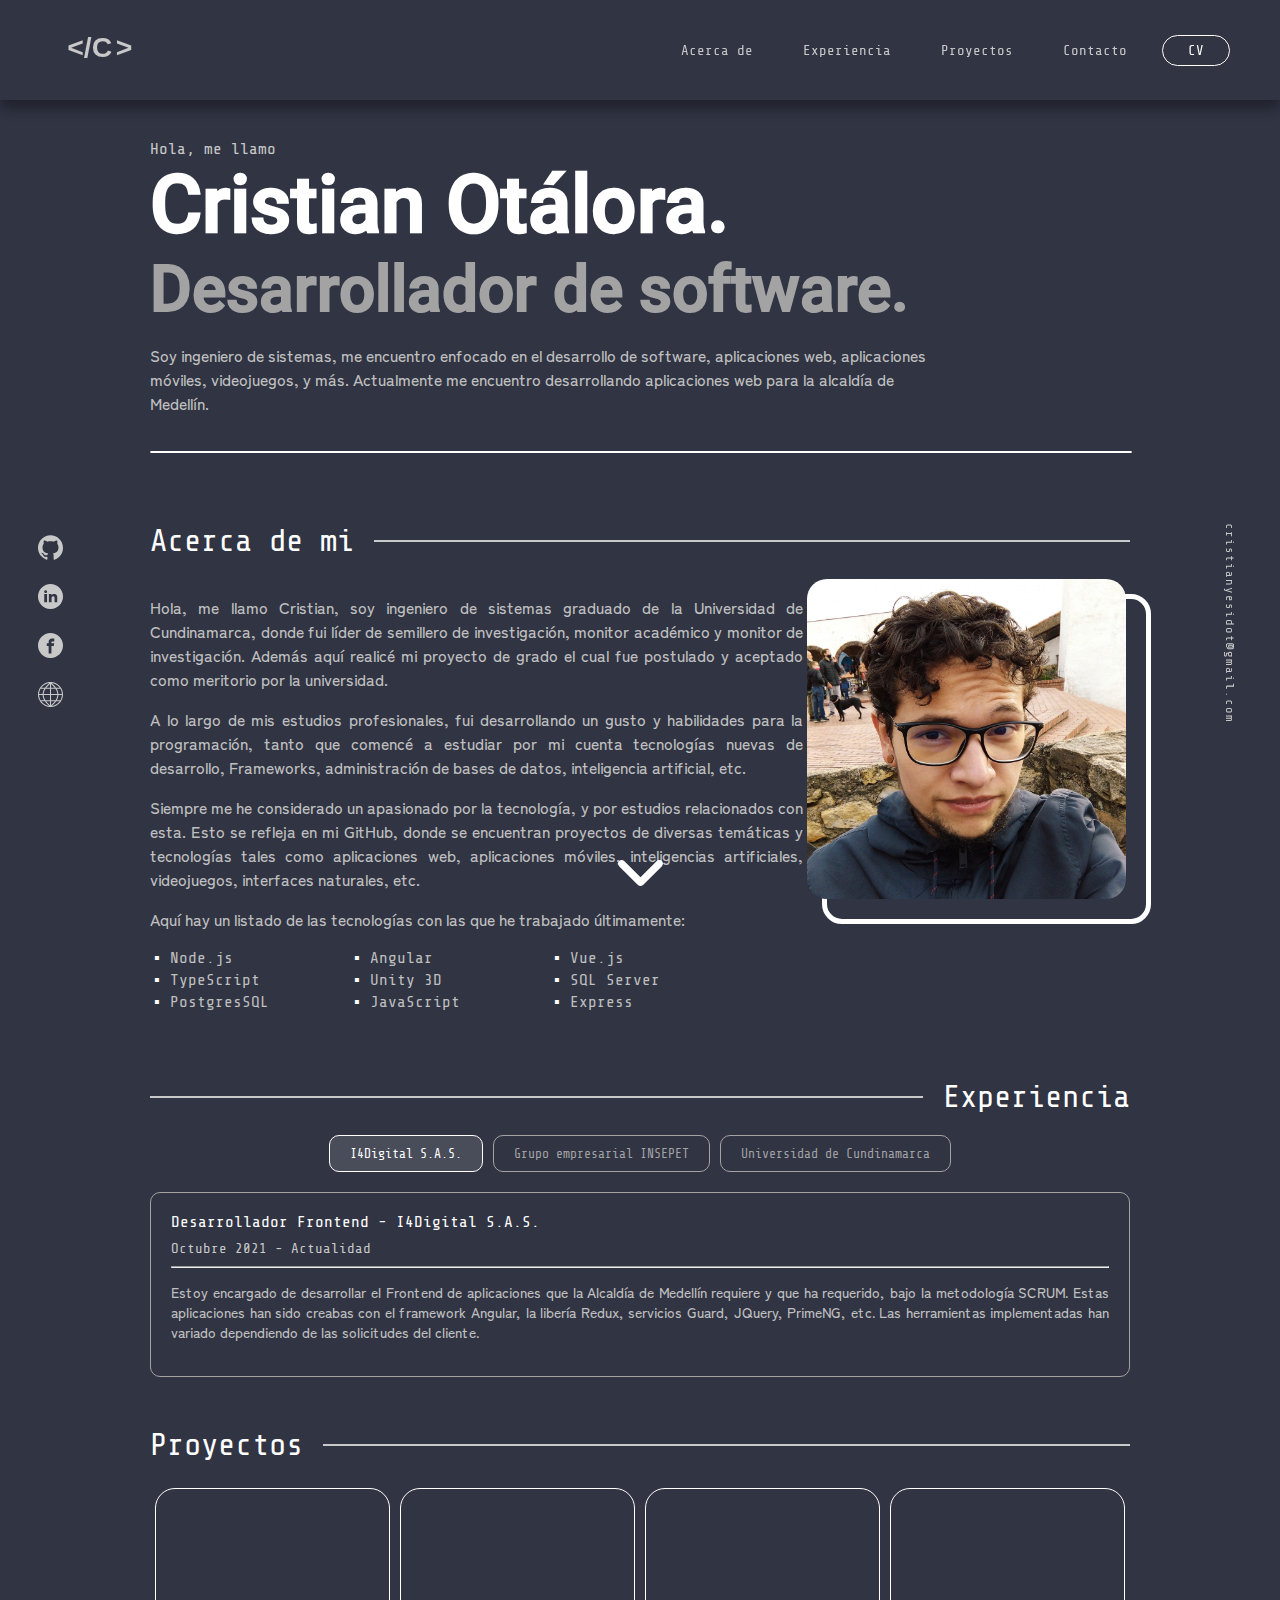
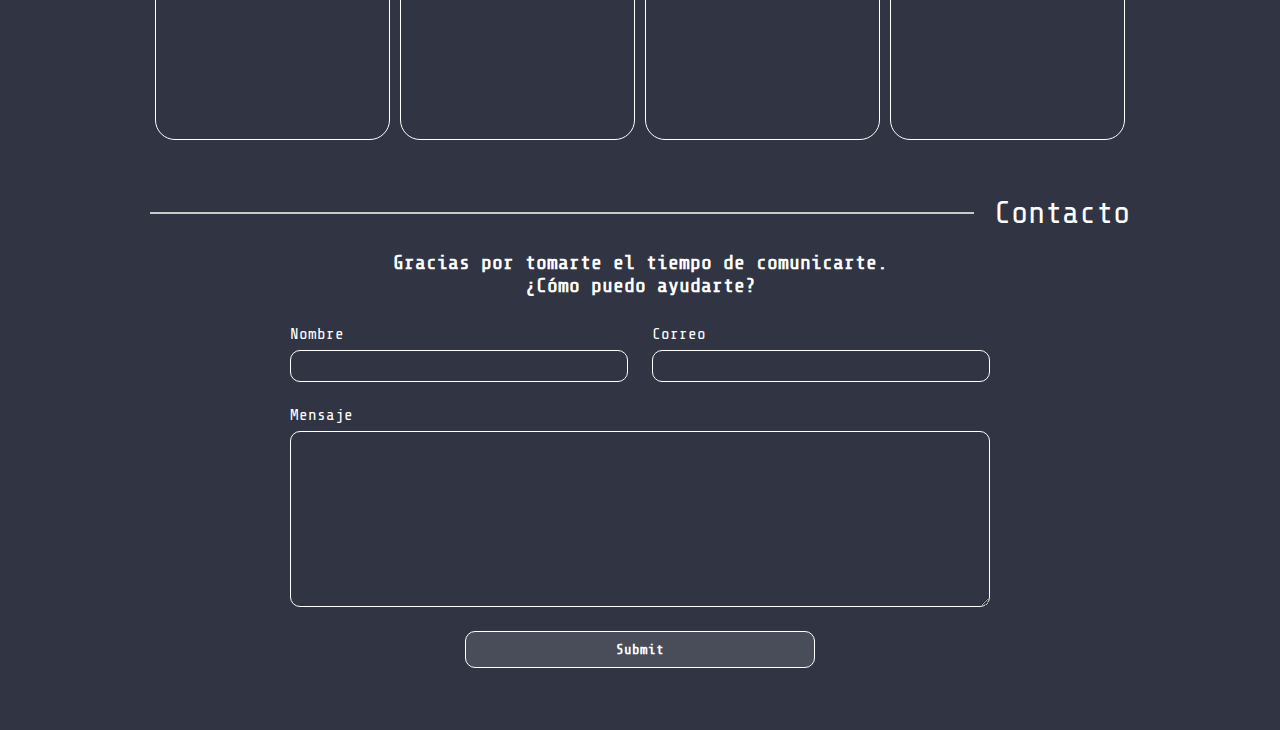
<file: index.html>
<!DOCTYPE html>
<html lang="en">

<head>
    <meta charset="UTF-8" />
    <meta http-equiv="X-UA-Compatible" content="IE=edge" />
    <meta name="viewport" content="width=device-width, initial-scale=1.0" />
    <link rel="stylesheet" type="text/css" href="css/styles.css" />
    <link rel="shortcut icon" href="./assets/images/favicon.svg" type="image/x-icon" />
    <link href="https://cdn.jsdelivr.net/npm/bootstrap@5.1.3/dist/css/bootstrap.min.css" rel="stylesheet" integrity="sha384-1BmE4kWBq78iYhFldvKuhfTAU6auU8tT94WrHftjDbrCEXSU1oBoqyl2QvZ6jIW3" crossorigin="anonymous">
    <title>Cristian Otálora</title>
</head>

<body>
    <div class="root-container">
        <div id="rigth-menu" class="menu-rigth">
            <div class="button-toggle-close-container">
                <button class="button-toggle-close" onclick="showHideMenu(false)">
                    <img class="line-button-toggle-close" src="assets/images/icons/close.svg">
                </button>
            </div>
            <div class="section-container-menu-rigth">
                <ul class="principal-ul">
                    <li class="principal-li">
                        <a class="principal-a" href="#about" onclick="showHideMenu(false)">Acerca de</a>
                    </li>
                    <li class="principal-li">
                        <a class="principal-a" href="#experience" onclick="showHideMenu(false)">Experiencia</a>
                    </li>
                    <li class="principal-li sub-ul-container">
                        <a class="principal-a" href="#projects">Proyectos</a>
                        <div class="sub-ul sub-ul--all-width">
                            <a href="./pages/proyecto_1.html">Chemical Motion</a>
                            <a href="./pages/proyecto_2.html">WeRecycle</a>
                            <a href="./pages/proyecto_3.html">Chatbot</a>
                            <a href="./pages/proyecto_4.html">BodyShield</a>
                        </div>
                    </li>
                    <li class="principal-li">
                        <a class="principal-a" href="#contact" onclick="showHideMenu(false)">Contacto</a>
                    </li>
                    <li class="principal-li">
                        <a href="./assets/files/Curriculum Vitae.pdf" target="_blank" rel="noopener noreferrer"
                            class="button-curriculum">CV</a>
                    </li>
                </ul>
            </div>
        </div>
        <div class="nav-container">
            <nav class="nav">
                <div class="logo-container">
                    <a href="./index.html"><img src="./assets/images/logo.svg" /></a>
                </div>
                <button class="button-toggle" onclick="showHideMenu(true)">
                    <img class="line-button-toggle" src="assets/images/icons/menu.svg">
                </button>
                <div class="section-container">
                    <ul class="principal-ul">
                        <li class="principal-li">
                            <a class="principal-a" href="#about">Acerca de</a>
                        </li>
                        <li class="principal-li">
                            <a class="principal-a" href="#experience">Experiencia</a>
                        </li>
                        <li class="principal-li sub-ul-container">
                            <a class="principal-a" href="#projects">Proyectos</a>
                            <div class="sub-ul">
                                <a href="./pages/proyecto_1.html">Chemical Motion</a>
                                <a href="./pages/proyecto_2.html">WeRecycle</a>
                                <a href="./pages/proyecto_3.html">Chatbot</a>
                                <a href="./pages/proyecto_4.html">BodyShield</a>
                            </div>
                        </li>
                        <li class="principal-li">
                            <a class="principal-a" href="#contact">Contacto</a>
                        </li>
                        <li class="principal-li">
                            <a href="./assets/files/Curriculum Vitae.pdf" target="_blank" rel="noopener noreferrer"
                                class="button-curriculum">CV</a>
                        </li>
                    </ul>
                </div>
            </nav>
        </div>
        <div class="left-container">
            <ul>
                <li>
                    <a href="https://github.com/cotalora" target="_blank" rel="noopener noreferrer">
                        <img src="./assets/images/icons/github.svg" />
                    </a>
                </li>
                <li>
                    <a href="https://www.linkedin.com/in/cristian-o-51a796127" target="_blank"
                        rel="noopener noreferrer">
                        <img src="./assets/images/icons/linkedin.svg" />
                    </a>
                </li>
                <li>
                    <a href="https://www.facebook.com/cristianyesid.otalora" target="_blank" rel="noopener noreferrer">
                        <img src="./assets/images/icons/facebook.svg" />
                    </a>
                </li>
                <li>
                    <a href="https://scienti.minciencias.gov.co/cvlac/visualizador/generarCurriculoCv.do?cod_rh=0001696790"
                        target="_blank" rel="noopener noreferrer">
                        <img src="./assets/images/icons/world.svg" />
                    </a>
                </li>
            </ul>
        </div>
        <div class="rigth-container">
            <div class="email-container">
                <a>cristianyesidot@gmail.com</a>
            </div>
        </div>
        <div class="center-container">
            <main class="sections-container">
                <section class="section">
                    <div class="firts-section">
                        <h3>Hola, me llamo</h3>
                    </div>
                    <div class="firts-section">
                        <h1>Cristian Otálora.</h1>
                    </div>
                    <div class="firts-section">
                        <h2>Desarrollador de software.</h2>
                    </div>
                    <div class="firts-section">
                        <p>
                            Soy ingeniero de sistemas, me encuentro enfocado en el
                            desarrollo de software, aplicaciones web, aplicaciones móviles,
                            videojuegos, y más. Actualmente me encuentro desarrollando
                            aplicaciones web para la alcaldía de Medellín.
                        </p>
                    </div>
                    <hr class="hr-all" />
                </section>
                <section id="about" class="section">
                    <div class="title-section-container">
                        <h2 class="title-section">Acerca de mi</h2>
                        <hr class="hr-left" />
                    </div>
                    <div class="aboutme-info-container">
                        <div class="aboutme-text-ul">
                            <div class="about-text">
                                <p>
                                    Hola, me llamo Cristian, soy ingeniero de sistemas graduado
                                    de la Universidad de Cundinamarca, donde fui líder de
                                    semillero de investigación, monitor académico y monitor de
                                    investigación. Además aquí realicé mi proyecto de grado el
                                    cual fue postulado y aceptado como meritorio por la
                                    universidad.
                                </p>
                                <p>
                                    A lo largo de mis estudios profesionales, fui desarrollando
                                    un gusto y habilidades para la programación, tanto que
                                    comencé a estudiar por mi cuenta tecnologías nuevas de
                                    desarrollo, Frameworks, administración de bases de datos,
                                    inteligencia artificial, etc.
                                </p>
                                <p>
                                    Siempre me he considerado un apasionado por la tecnología, y
                                    por estudios relacionados con esta. Esto se refleja en mi
                                    GitHub, donde se encuentran proyectos de diversas temáticas
                                    y tecnologías tales como aplicaciones web, aplicaciones
                                    móviles, inteligencias artificiales, videojuegos, interfaces
                                    naturales, etc.
                                </p>
                                <p>
                                    Aquí hay un listado de las tecnologías con las que he
                                    trabajado últimamente:
                                </p>
                            </div>
                            <ul class="about-ul">
                                <li>Node.js</li>
                                <li>Angular</li>
                                <li>Vue.js</li>
                                <li>TypeScript</li>
                                <li>Unity 3D</li>
                                <li>SQL Server</li>
                                <li>PostgresSQL</li>
                                <li>JavaScript</li>
                                <li>Express</li>
                            </ul>
                        </div>
                        <div class="aboutme-image">
                            <div class="background-me-img"></div>
                            <img src="./assets/images/me-image.jpg" alt="" />
                        </div>
                    </div>
                </section>
                <section id="experience" class="section">
                    <div class="title-section-container">
                        <hr class="hr-right" />
                        <h2 class="title-section hr-ml-0-mr-20">Experiencia</h2>
                    </div>
                    <div class="experience-info-container">
                        <div class="job-experience-list">
                            <button type="button" class="button-job button-job-selected"
                                onclick="selectJob(event, 'firts')">
                                I4Digital S.A.S.
                            </button>
                            <button type="button" class="button-job" onclick="selectJob(event,'second')">
                                Grupo empresarial INSEPET
                            </button>
                            <button type="button" class="button-job" onclick="selectJob(event,'third')">
                                Universidad de Cundinamarca
                            </button>
                        </div>
                        <div class="job-experience-description-container">
                            <div id="firts" class="job">
                                <h3>Desarrollador Frontend - I4Digital S.A.S.</h3>
                                <h4>Octubre 2021 - Actualidad</h4>
                                <div class="fuction-job-p">
                                    <hr />
                                    <p>
                                        Estoy encargado de desarrollar el Frontend de aplicaciones
                                        que la Alcaldía de Medellín requiere y que ha requerido,
                                        bajo la metodología SCRUM. Estas aplicaciones han sido
                                        creabas con el framework Angular, la libería Redux,
                                        servicios Guard, JQuery, PrimeNG, etc. Las herramientas
                                        implementadas han variado dependiendo de las solicitudes
                                        del cliente.
                                    </p>
                                </div>
                            </div>
                            <div id="second" class="job hidden visuallyhidden">
                                <h3>Desarrollador de software - Grupo empresarial INSEPET</h3>
                                <h4>Julio 2021 - Septiembre 2021</h4>
                                <div class="fuction-job-p">
                                    <hr />
                                    <p>
                                        Fui encargado de desarrollar aplicaciones enfocadas a la
                                        generación de documentos electrónicos correspondiente a
                                        nómina y factuación. Me contrataron como practicante pero
                                        mis funciones ibas más allá, tanto como un desarrollador
                                        FullStack ya que me encargaba de backend, frontend, bases
                                        de datos, etc. <br />
                                        Trabajé con el software de código abierto iDempiere el
                                        cual modifiqué junto con mi equipo para manejar facturas
                                        electrónicas, notas crédito, notas débito, documentos
                                        soporte, y nóminas electrónicas.<br />
                                        También ayudé en la construcción en un algorímo para la
                                        creación de archivos XML que representaban los documentos
                                        de facturación de la empresa, luego se enviaban a la DIAN
                                        para su verificación y posteriormente su aprovación o
                                        rechazo.
                                    </p>
                                </div>
                            </div>
                            <div id="third" class="job hidden visuallyhidden">
                                <h3>Asesor académico - Universidad de Cundinamarca</h3>
                                <h4>Febrero 2020 - Noviembre 2020</h4>
                                <div class="fuction-job-p">
                                    <hr />
                                    <p>
                                        Inicialmente comencé como monitor académico para la
                                        asignatura Ingeniería de Software; daba clases a alumnos
                                        que tenía dificultades en en la asignatura. Aquí se
                                        desarrollaban videojuegos con Unity bajo la metodología
                                        SCRUM. <br>
                                        Posteriormente pase a ser monitor de investigación
                                        donde apoyaba al grupo de investigación del cual era
                                        lider.
                                    </p>
                                </div>
                            </div>
                        </div>
                    </div>
                </section>
                <section id="projects" class="section">
                    <div class="title-section-container">
                        <h2 class="title-section">Proyectos</h2>
                        <hr class="hr-left" />
                    </div>
                    <div class="projects-container">
                        <div></div>
                        <div></div>
                        <div></div>
                        <div></div>
                    </div>
                </section>
                <section id="contact" class="section">
                    <div class="title-section-container">
                        <hr class="hr-right" />
                        <h2 class="title-section">Contacto</h2>
                    </div>
                    <div class="contact-info-general-container">
                        <div class="contact-info-container">
                            <div class="contact-text">
                                <h3>Gracias por tomarte el tiempo de comunicarte.</h3>
                                <h3>¿Cómo puedo ayudarte?</h3>
                            </div>
                            <form action="" class="contact-form">
                                <div class="contact-input-container">
                                    <div class="input-group-g input-flex">
                                        <label class="label-form" for="name">Nombre</label>
                                        <input id="name" type="text" />
                                    </div>
                                    <div class="input-group-g input-flex">
                                        <label class="label-form" for="email">Correo</label>
                                        <input id="email" type="text" />
                                    </div>
                                </div>
                                <div class="input-group-g">
                                    <label class="label-form" for="message">Mensaje</label>
                                    <textarea name="" id="message" rows="10"></textarea>
                                </div>
                                <div class="input-group-g contact-input-button">
                                    <input class="submit-button" type="submit" />
                                </div>
                            </form>
                        </div>
                    </div>
                </section>
                <div class="social-container">
                    <ul>
                        <li>
                            <a href="https://github.com/cotalora" target="_blank" rel="noopener noreferrer">
                                <img src="./assets/images/icons/github.svg" />
                            </a>
                        </li>
                        <li>
                            <a href="https://www.linkedin.com/in/cristian-o-51a796127" target="_blank"
                                rel="noopener noreferrer">
                                <img src="./assets/images/icons/linkedin.svg" />
                            </a>
                        </li>
                        <li>
                            <a href="https://www.facebook.com/cristianyesid.otalora" target="_blank"
                                rel="noopener noreferrer">
                                <img src="./assets/images/icons/facebook.svg" />
                            </a>
                        </li>
                        <li>
                            <a href="https://scienti.minciencias.gov.co/cvlac/visualizador/generarCurriculoCv.do?cod_rh=0001696790"
                                target="_blank" rel="noopener noreferrer">
                                <img src="./assets/images/icons/world.svg" />
                            </a>
                        </li>
                    </ul>
                </div>
                <div class="down-button-container-container">
                    <div class="down-button-container">
                        <button type="button">
                            <img src="./assets/images/icons/down.svg" />
                        </button>
                    </div>
                </div>
            </main>
        </div>
    </div>
    <script src="./js/main.js"></script>
    <script src="https://cdn.jsdelivr.net/npm/bootstrap@5.1.3/dist/js/bootstrap.bundle.min.js" integrity="sha384-ka7Sk0Gln4gmtz2MlQnikT1wXgYsOg+OMhuP+IlRH9sENBO0LRn5q+8nbTov4+1p" crossorigin="anonymous"></script>
</body>

</html>
</file>
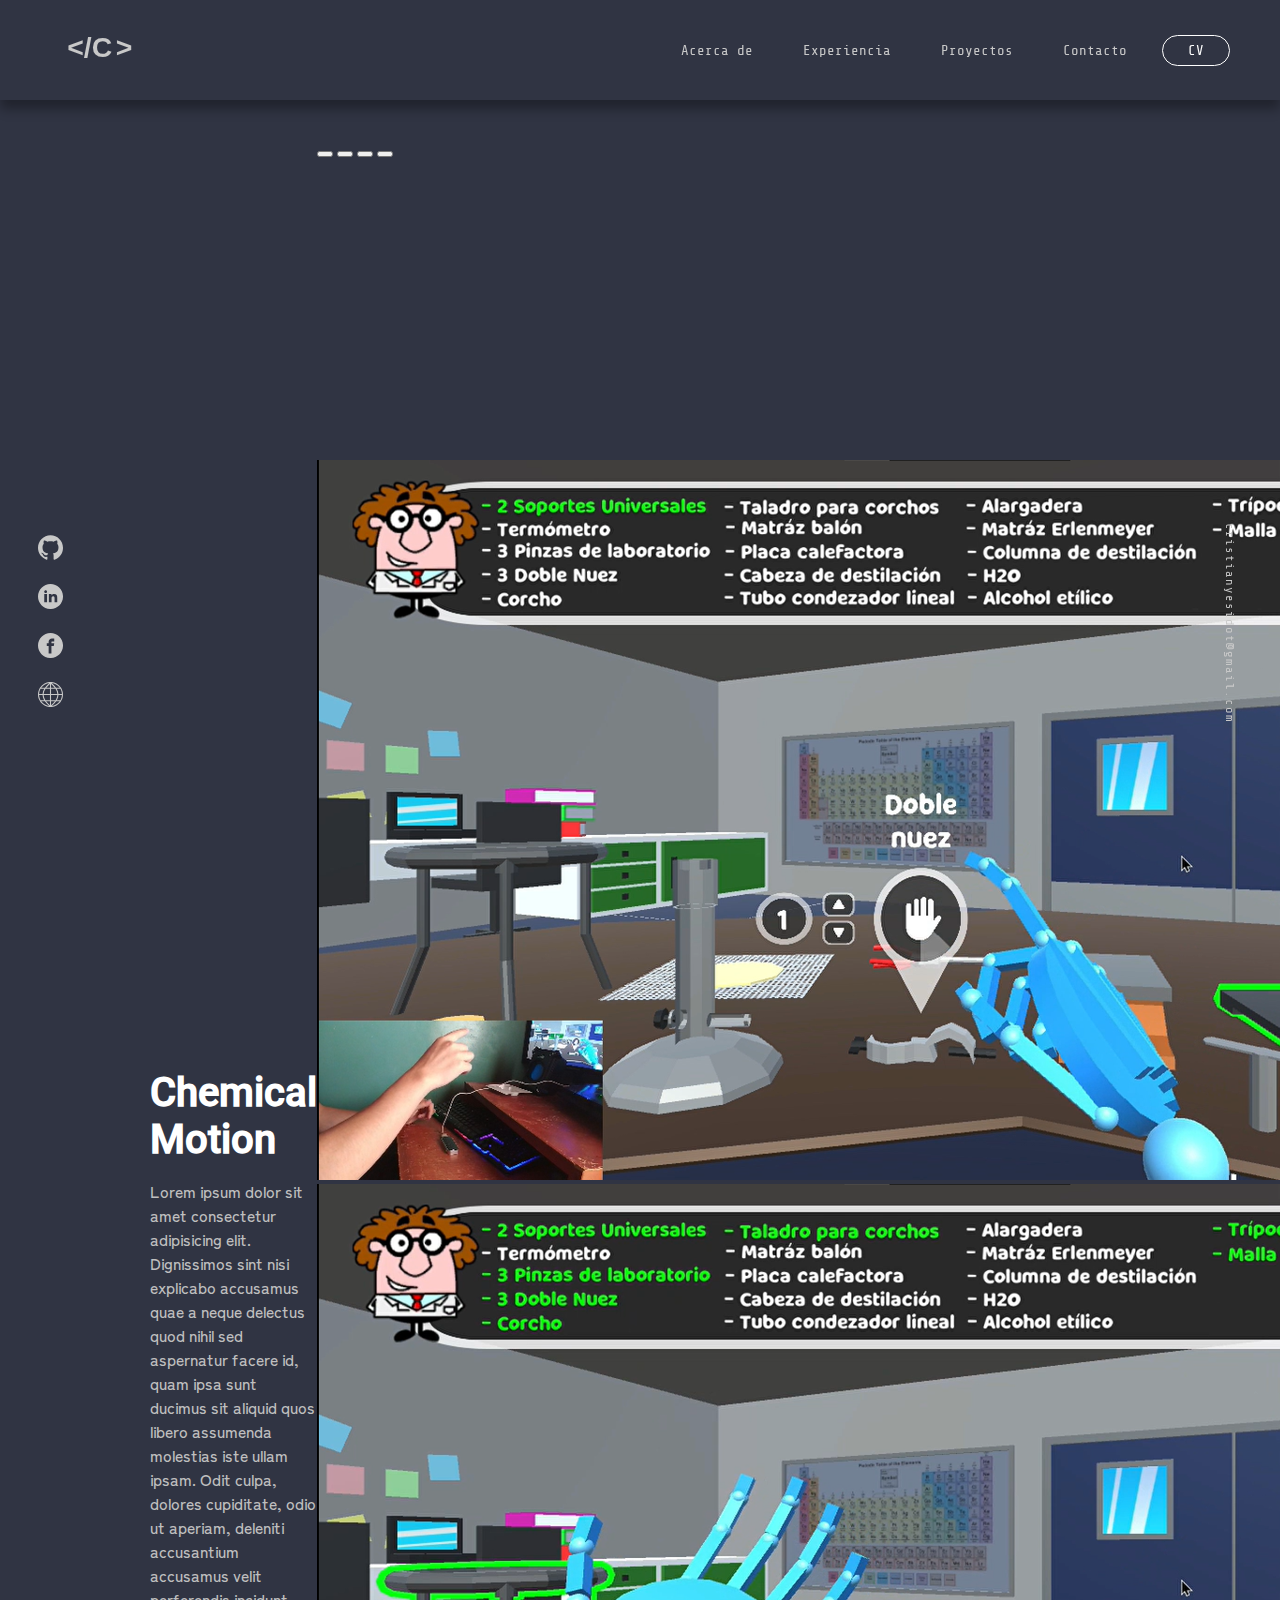
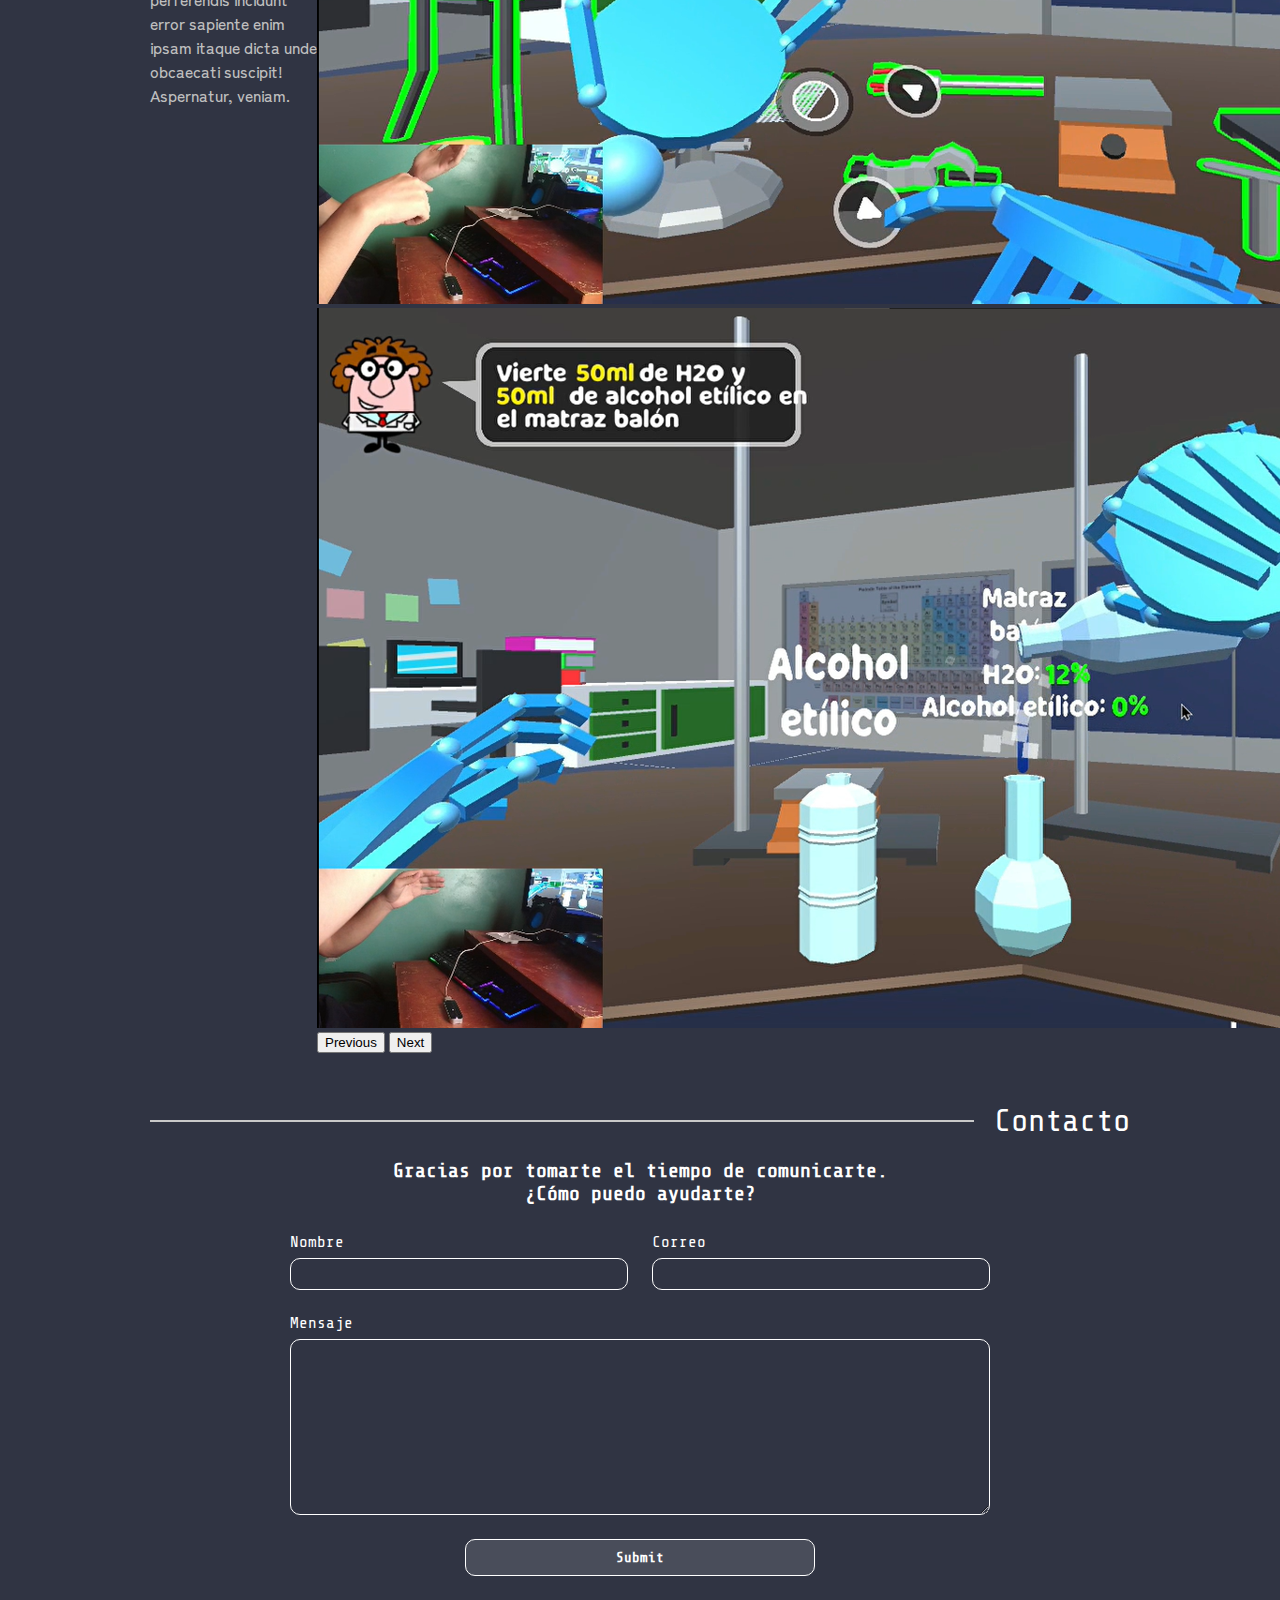
<file: pages/proyecto_1.html>
<!DOCTYPE html>
<html lang="en">

<head>
    <meta charset="UTF-8">
    <meta http-equiv="X-UA-Compatible" content="IE=edge">
    <meta name="viewport" content="width=device-width, initial-scale=1.0">
    <link rel="stylesheet" type="text/css" href="../css/styles.css">
    <link rel="shortcut icon" href="../assets/images/favicon.svg" type="image/x-icon">
    <link href="https://cdn.jsdelivr.net/npm/bootstrap@5.1.3/dist/css/bootstrap.min.css" rel="stylesheet"
        integrity="sha384-1BmE4kWBq78iYhFldvKuhfTAU6auU8tT94WrHftjDbrCEXSU1oBoqyl2QvZ6jIW3" crossorigin="anonymous">
    <title>Chemical Motion</title>
</head>

<body>
    <div class="root-container">
        <div id="rigth-menu" class="menu-rigth">
            <div class="button-toggle-close-container">
                <button class="button-toggle-close" onclick="showHideMenu(false)">
                    <img class="line-button-toggle-close" src="../assets/images/icons/close.svg">
                </button>
            </div>
            <div class="section-container-menu-rigth">
                <ul class="principal-ul">
                    <li class="principal-li">
                        <a class="principal-a" href="../index.html#about" onclick="showHideMenu(false)">Acerca de</a>
                    </li>
                    <li class="principal-li">
                        <a class="principal-a" href="../index.html#experience"
                            onclick="showHideMenu(false)">Experiencia</a>
                    </li>
                    <li class="principal-li sub-ul-container">
                        <a class="principal-a" href="#projects">Proyectos</a>
                        <div class="sub-ul sub-ul--all-width">
                            <a href="../pages/proyecto_1.html">Chemical Motion</a>
                            <a href="../pages/proyecto_2.html">WeRecycle</a>
                            <a href="../pages/proyecto_3.html">Chatbot</a>
                            <a href="../pages/proyecto_4.html">BodyShield</a>
                        </div>
                    </li>
                    <li class="principal-li">
                        <a class="principal-a" href="#contact" onclick="showHideMenu(false)">Contacto</a>
                    </li>
                    <li class="principal-li">
                        <a href="../assets/files/Curriculum Vitae.pdf" target="_blank" rel="noopener noreferrer"
                            class="button-curriculum">CV</a>
                    </li>
                </ul>
            </div>
        </div>
        <div class="nav-container">
            <nav class="nav">
                <div class="logo-container">
                    <a href="../index.html"><img src="../assets/images/logo.svg"></a>
                </div>
                <button class="button-toggle" onclick="showHideMenu(true)">
                    <img class="line-button-toggle" src="../assets/images/icons/menu.svg">
                </button>
                <div class="section-container">
                    <ul class="principal-ul">
                        <li class="principal-li"><a class="principal-a" href="../index.html#about">Acerca de</a></li>
                        <li class="principal-li"><a class="principal-a" href="../index.html#experience">Experiencia</a>
                        </li>
                        <li class="principal-li sub-ul-container">
                            <a class="principal-a" href="../index.html#projects">Proyectos</a>
                            <div class="sub-ul">
                                <a href="../pages/proyecto_1.html">Chemical Motion</a>
                                <a href="../pages/proyecto_2.html">WeRecycle</a>
                                <a href="../pages/proyecto_3.html">Chatbot</a>
                                <a href="../pages/proyecto_4.html">BodyShield</a>
                            </div>
                        </li>
                        <li class="principal-li"><a class="principal-a" href="#contact">Contacto</a></li>
                        <li class="principal-li">
                            <a href="../assets/files/Curriculum Vitae.pdf" target="_blank" rel="noopener noreferrer"
                                class="button-curriculum">CV</a>
                        </li>
                    </ul>
                </div>
            </nav>
        </div>
        <div class="left-container">
            <ul>
                <li>
                    <a href="https://github.com/cotalora" target="_blank" rel="noopener noreferrer">
                        <img src="../assets/images/icons/github.svg">
                    </a>
                </li>
                <li>
                    <a href="https://www.linkedin.com/in/cristian-o-51a796127" target="_blank"
                        rel="noopener noreferrer">
                        <img src="../assets/images/icons/linkedin.svg">
                    </a>
                </li>
                <li>
                    <a href="https://www.facebook.com/cristianyesid.otalora" target="_blank" rel="noopener noreferrer">
                        <img src="../assets/images/icons/facebook.svg">
                    </a>
                </li>
                <li>
                    <a href="https://scienti.minciencias.gov.co/cvlac/visualizador/generarCurriculoCv.do?cod_rh=0001696790"
                        target="_blank" rel="noopener noreferrer">
                        <img src="../assets/images/icons/world.svg">
                    </a>
                </li>
            </ul>
        </div>
        <div class="rigth-container">
            <div class="email-container">
                <a>cristianyesidot@gmail.com</a>
            </div>
        </div>
        <div class="center-container">
            <main class="sections-container">
                <section class="section">
                    <div class="project-container">
                        <div class="project-text">
                            <h1 class="project-title">Chemical Motion</h1>
                            <p>Lorem ipsum dolor sit amet consectetur adipisicing elit. Dignissimos sint nisi explicabo
                                accusamus quae a neque delectus quod nihil sed aspernatur facere id, quam ipsa sunt
                                ducimus sit aliquid quos libero assumenda molestias iste ullam ipsam. Odit culpa,
                                dolores cupiditate, odio ut aperiam, deleniti accusantium accusamus velit perferendis
                                incidunt error sapiente enim ipsam itaque dicta unde obcaecati suscipit! Aspernatur,
                                veniam.
                            </p>
                        </div>
                        <div class="project-media">
                            <div id="carouselExampleIndicators" class="carousel slide" data-bs-ride="carousel">
                                <div class="carousel-indicators">
                                    <button type="button" data-bs-target="#carouselExampleIndicators"
                                        data-bs-slide-to="0" class="active" aria-current="true"
                                        aria-label="Slide 1"></button>
                                    <button type="button" data-bs-target="#carouselExampleIndicators"
                                        data-bs-slide-to="1" aria-label="Slide 2"></button>
                                    <button type="button" data-bs-target="#carouselExampleIndicators"
                                        data-bs-slide-to="2" aria-label="Slide 3"></button>
                                    <button type="button" data-bs-target="#carouselExampleIndicators"
                                        data-bs-slide-to="3" aria-label="Slide 4"></button>
                                </div>
                                <div class="carousel-inner">
                                    <div class="carousel-item active">
                                        <iframe class="iframe-youtube" src="https://www.youtube.com/embed/EAlDNCX8KSE"
                                            title="YouTube video player" frameborder="0"
                                            allow="accelerometer; autoplay; clipboard-write; encrypted-media; gyroscope; picture-in-picture"
                                            allowfullscreen></iframe>
                                    </div>
                                    <div class="carousel-item">
                                        <img src="../assets/images/projects/Project_1/1.png" class="d-block w-100"
                                            alt="Chemical Motion">
                                    </div>
                                    <div class="carousel-item">
                                        <img src="../assets/images/projects/Project_1/2.png" class="d-block w-100"
                                            alt="Chemical Motion">
                                    </div>
                                    <div class="carousel-item">
                                        <img src="../assets/images/projects/Project_1/3.png" class="d-block w-100"
                                            alt="Chemical Motion">
                                    </div>
                                </div>
                                <button class="carousel-control-prev" type="button"
                                    data-bs-target="#carouselExampleIndicators" data-bs-slide="prev">
                                    <span class="carousel-control-prev-icon" aria-hidden="true"></span>
                                    <span class="visually-hidden">Previous</span>
                                </button>
                                <button class="carousel-control-next" type="button"
                                    data-bs-target="#carouselExampleIndicators" data-bs-slide="next">
                                    <span class="carousel-control-next-icon" aria-hidden="true"></span>
                                    <span class="visually-hidden">Next</span>
                                </button>
                            </div>
                        </div>
                    </div>
                </section>
                <section id="contact" class="section">
                    <div class="title-section-container">
                        <hr class="hr-right" />
                        <h2 class="title-section">Contacto</h2>
                    </div>
                    <div class="contact-info-general-container">
                        <div class="contact-info-container">
                            <div class="contact-text">
                                <h3>Gracias por tomarte el tiempo de comunicarte.</h3>
                                <h3>¿Cómo puedo ayudarte?</h3>
                            </div>
                            <form action="" class="contact-form">
                                <div class="contact-input-container">
                                    <div class="input-group-g input-flex">
                                        <label class="label-form" for="name">Nombre</label>
                                        <input id="name" type="text" />
                                    </div>
                                    <div class="input-group-g input-flex">
                                        <label class="label-form" for="email">Correo</label>
                                        <input id="email" type="text" />
                                    </div>
                                </div>
                                <div class="input-group-g">
                                    <label class="label-form" for="message">Mensaje</label>
                                    <textarea name="" id="message" rows="10"></textarea>
                                </div>
                                <div class="input-group-g contact-input-button">
                                    <input class="submit-button" type="submit" />
                                </div>
                            </form>
                        </div>
                    </div>
                </section>
                <div class="social-container">
                    <ul>
                        <li>
                            <a href="https://github.com/cotalora" target="_blank" rel="noopener noreferrer">
                                <img src="../assets/images/icons/github.svg" />
                            </a>
                        </li>
                        <li>
                            <a href="https://www.linkedin.com/in/cristian-o-51a796127" target="_blank"
                                rel="noopener noreferrer">
                                <img src="../assets/images/icons/linkedin.svg" />
                            </a>
                        </li>
                        <li>
                            <a href="https://www.facebook.com/cristianyesid.otalora" target="_blank"
                                rel="noopener noreferrer">
                                <img src="../assets/images/icons/facebook.svg" />
                            </a>
                        </li>
                        <li>
                            <a href="https://scienti.minciencias.gov.co/cvlac/visualizador/generarCurriculoCv.do?cod_rh=0001696790"
                                target="_blank" rel="noopener noreferrer">
                                <img src="../assets/images/icons/world.svg" />
                            </a>
                        </li>
                    </ul>
                </div>
            </main>
        </div>
    </div>
    <script src="../js/main.js"></script>
    <script src="https://cdn.jsdelivr.net/npm/bootstrap@5.1.3/dist/js/bootstrap.bundle.min.js"
        integrity="sha384-ka7Sk0Gln4gmtz2MlQnikT1wXgYsOg+OMhuP+IlRH9sENBO0LRn5q+8nbTov4+1p"
        crossorigin="anonymous"></script>
</body>

</html>
</file>
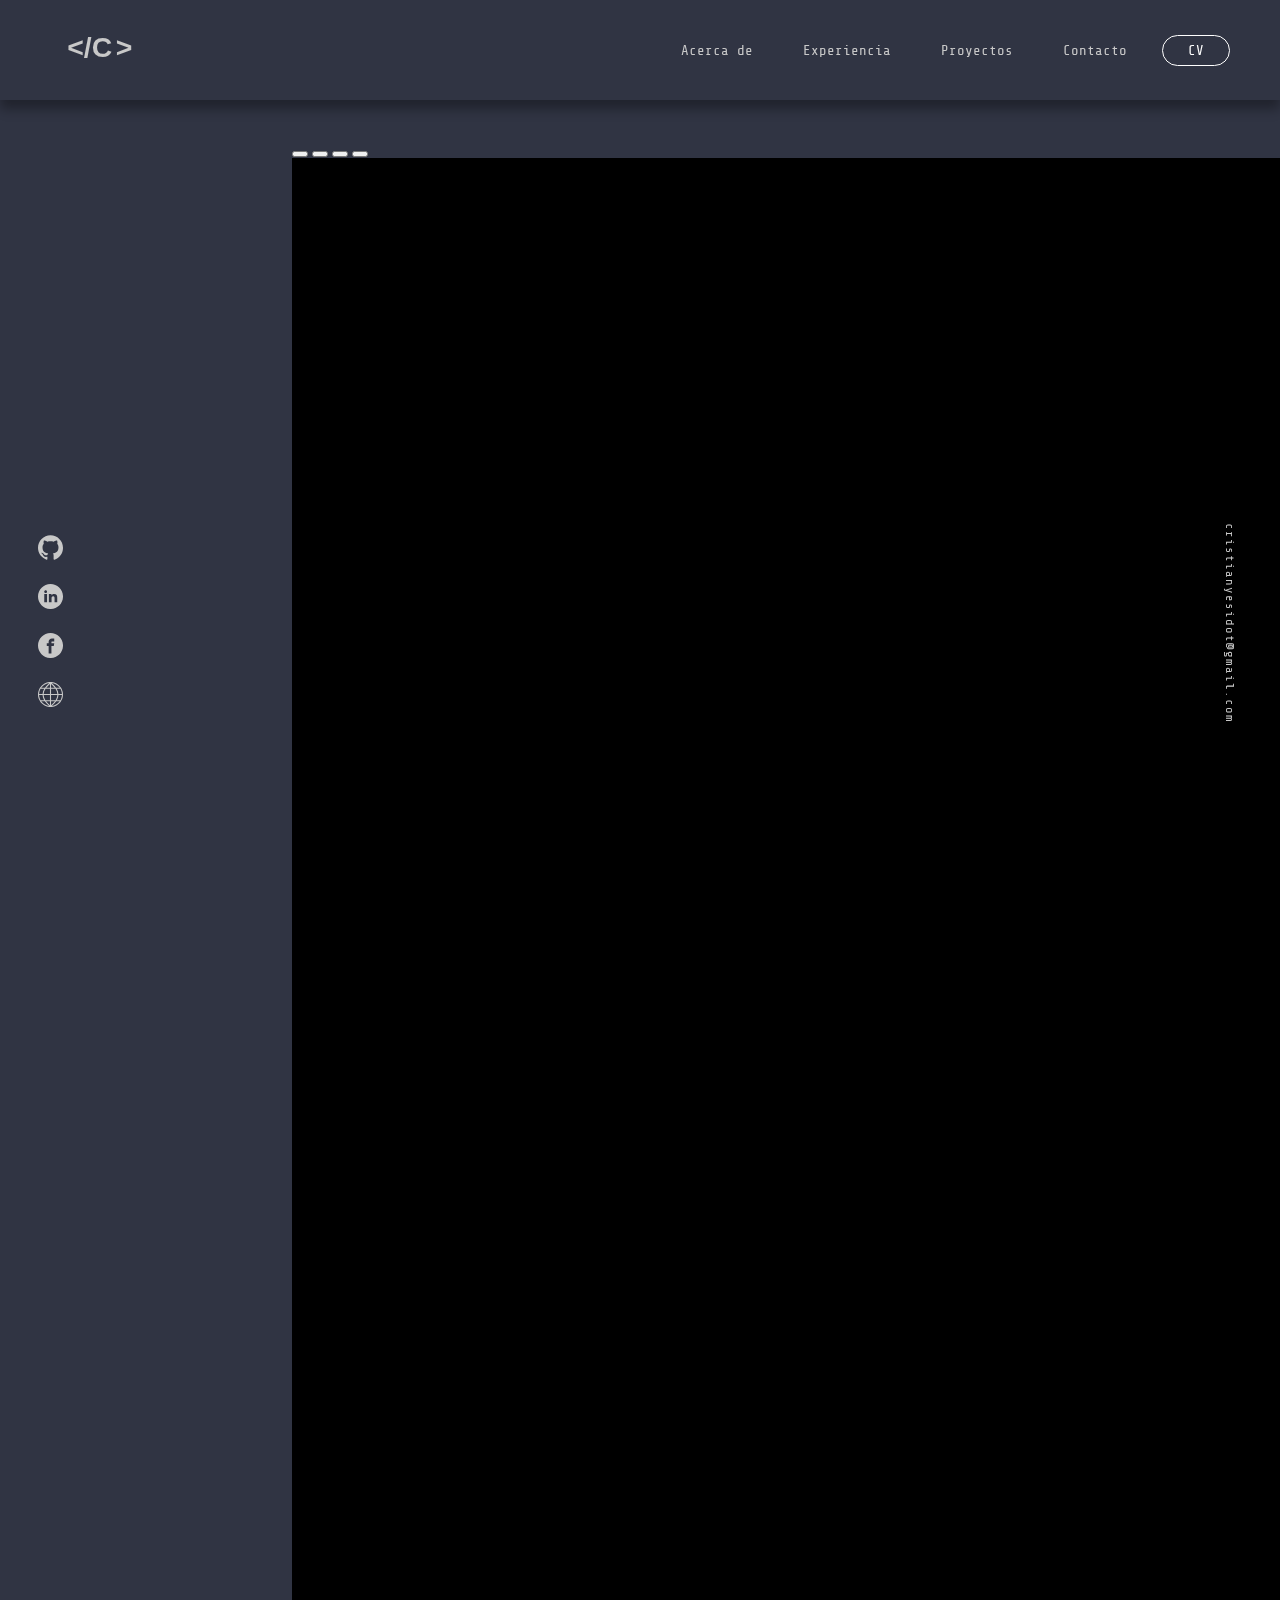
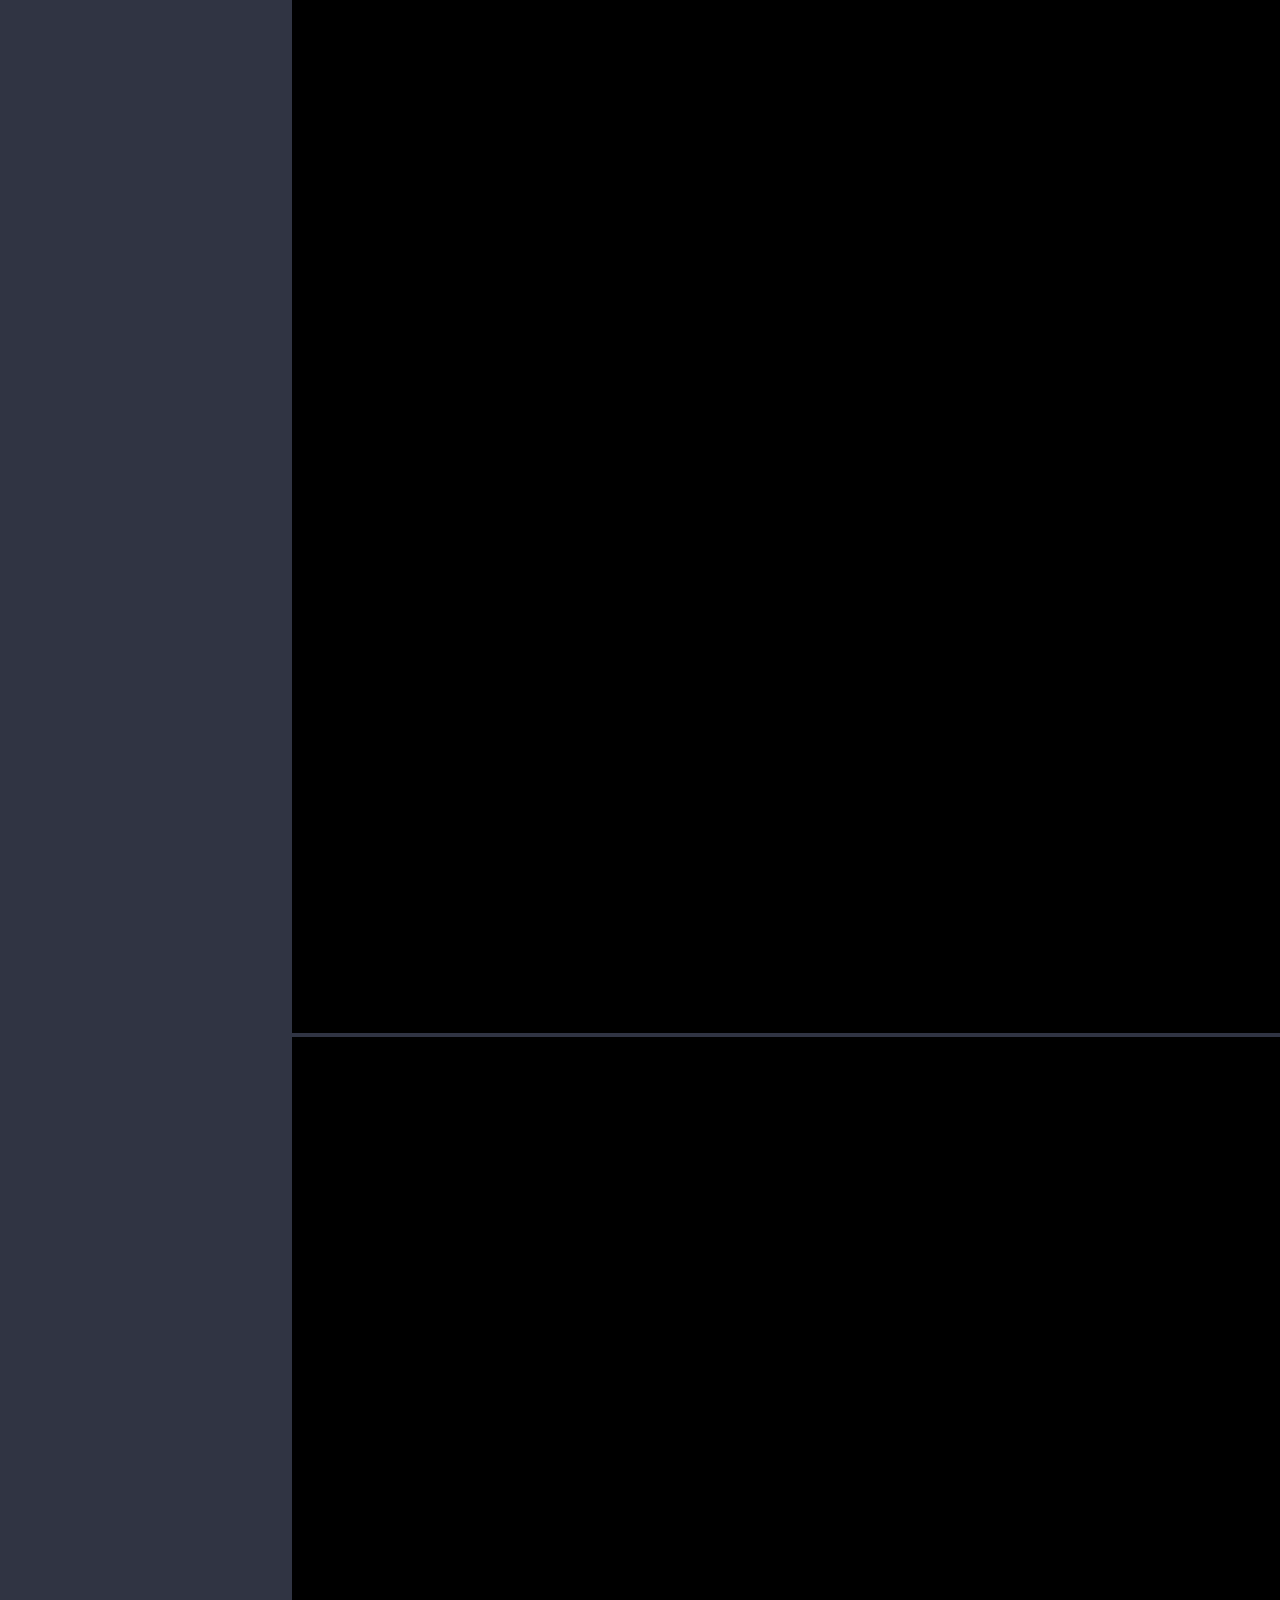
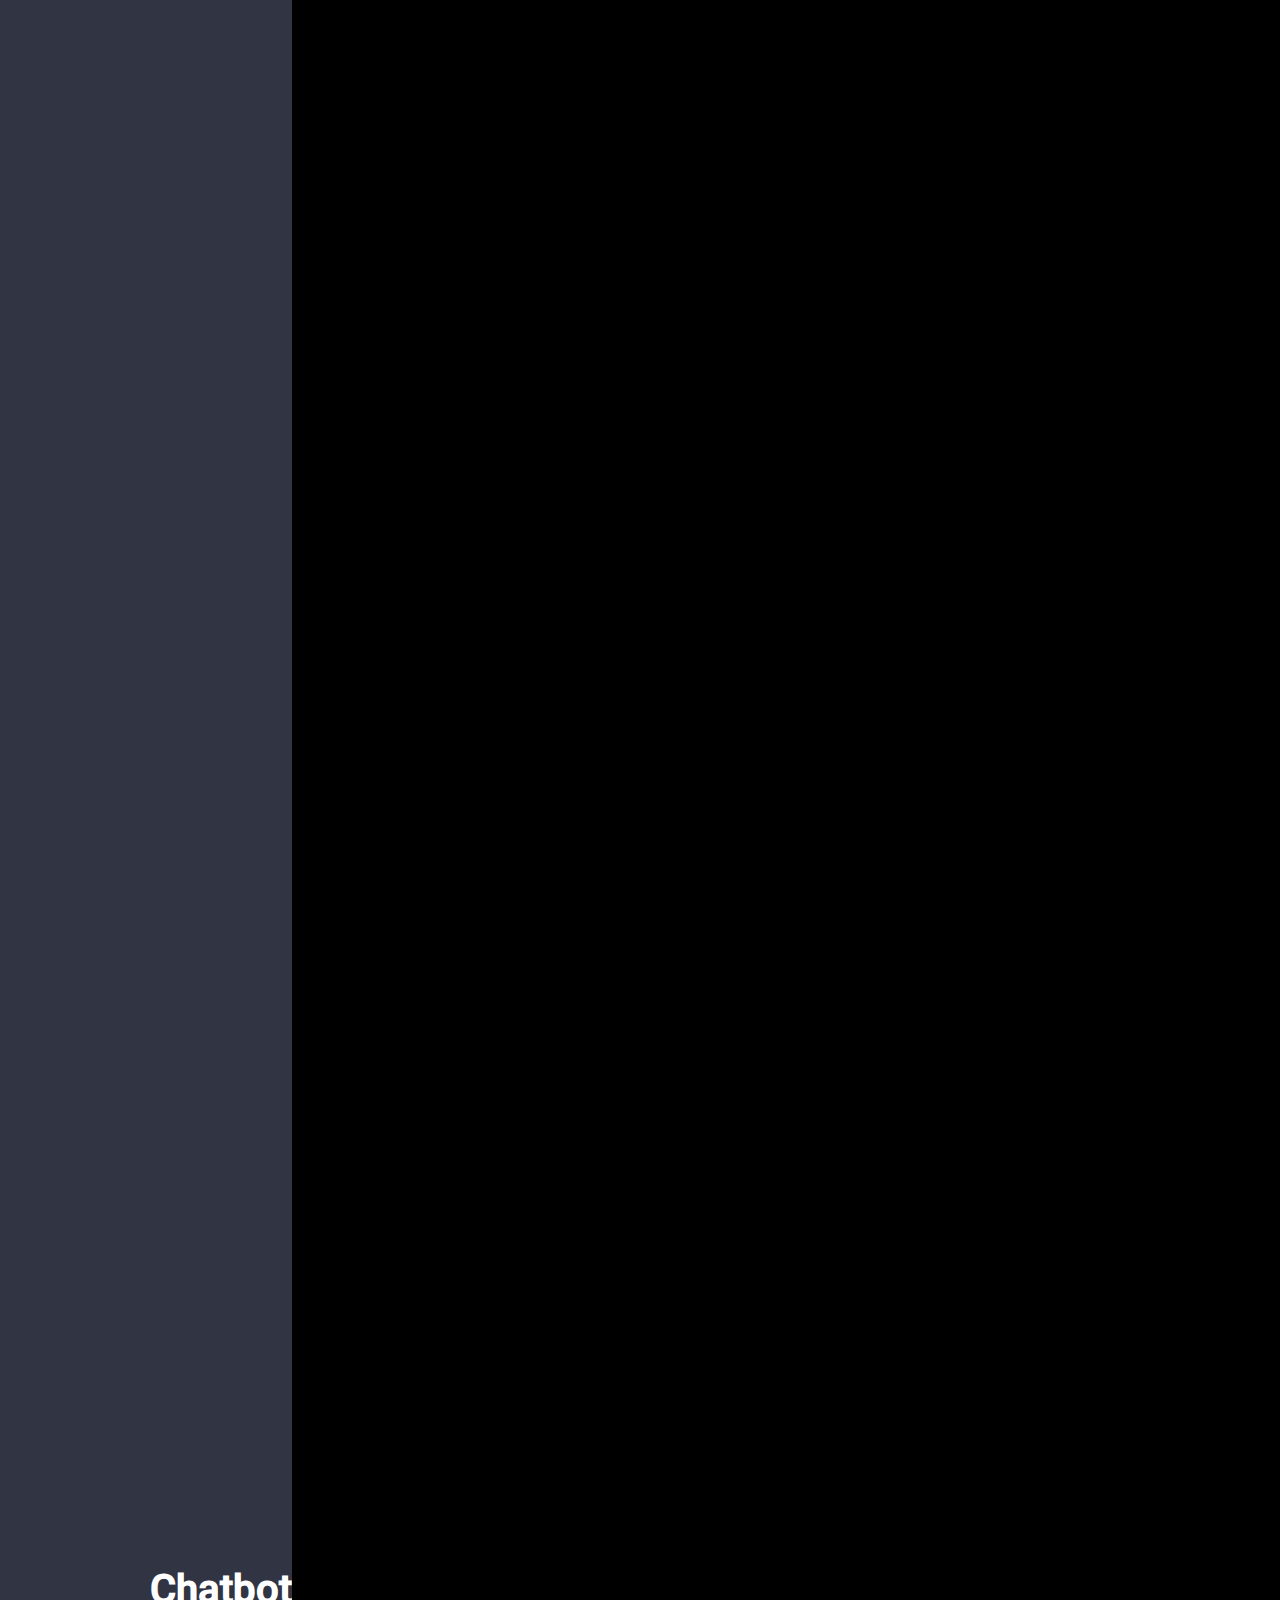
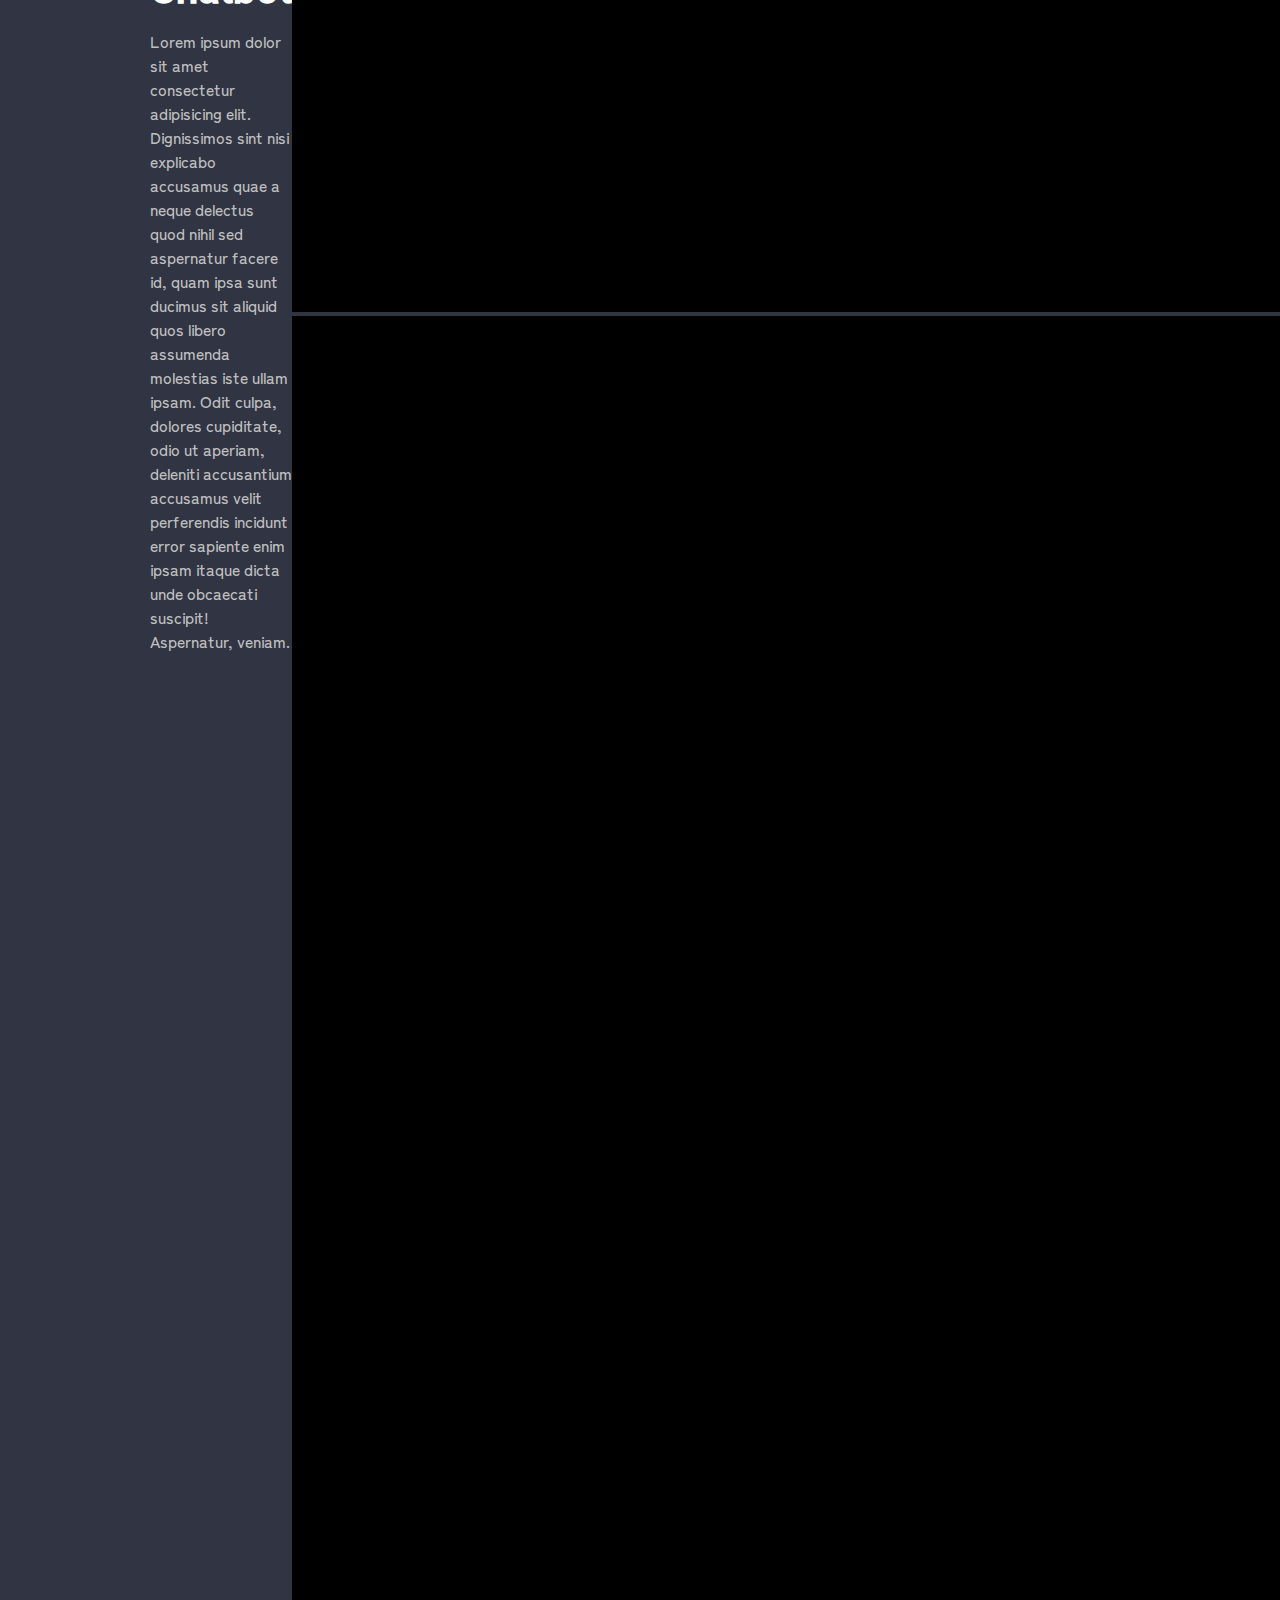
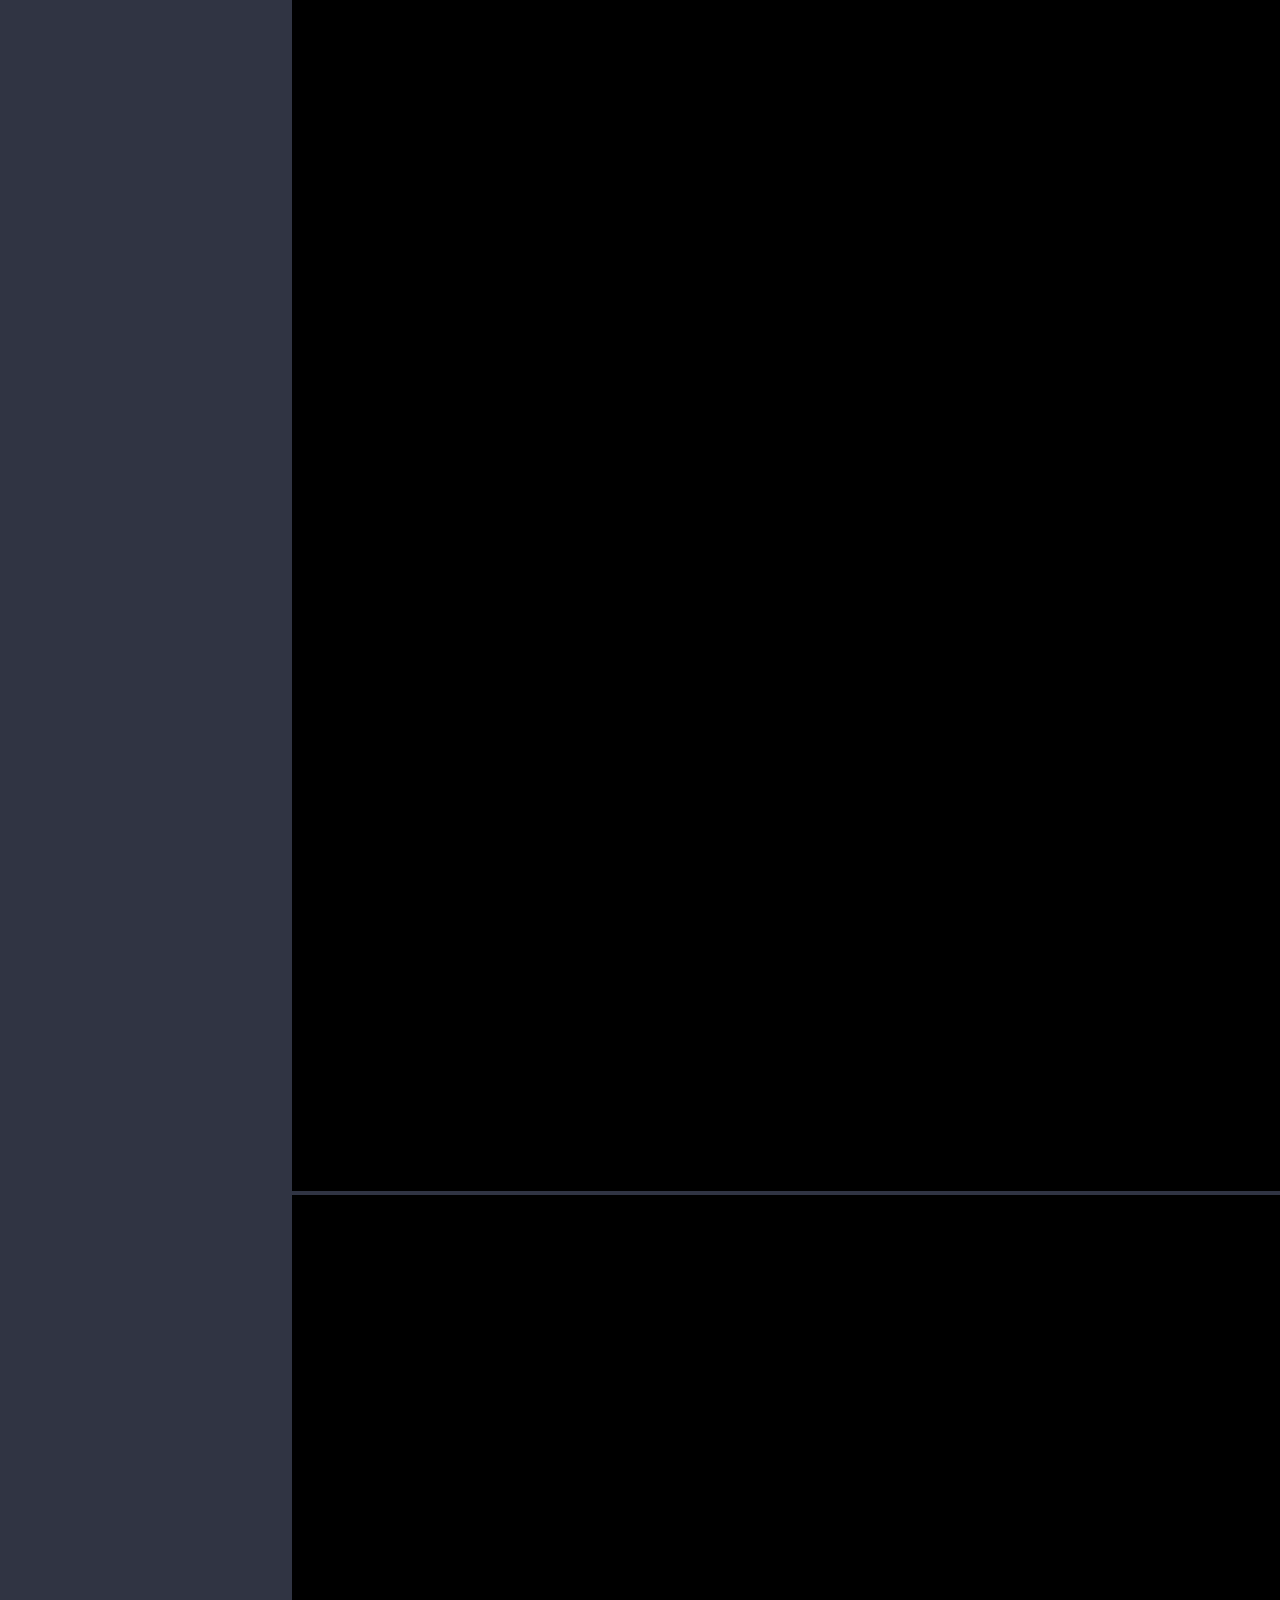
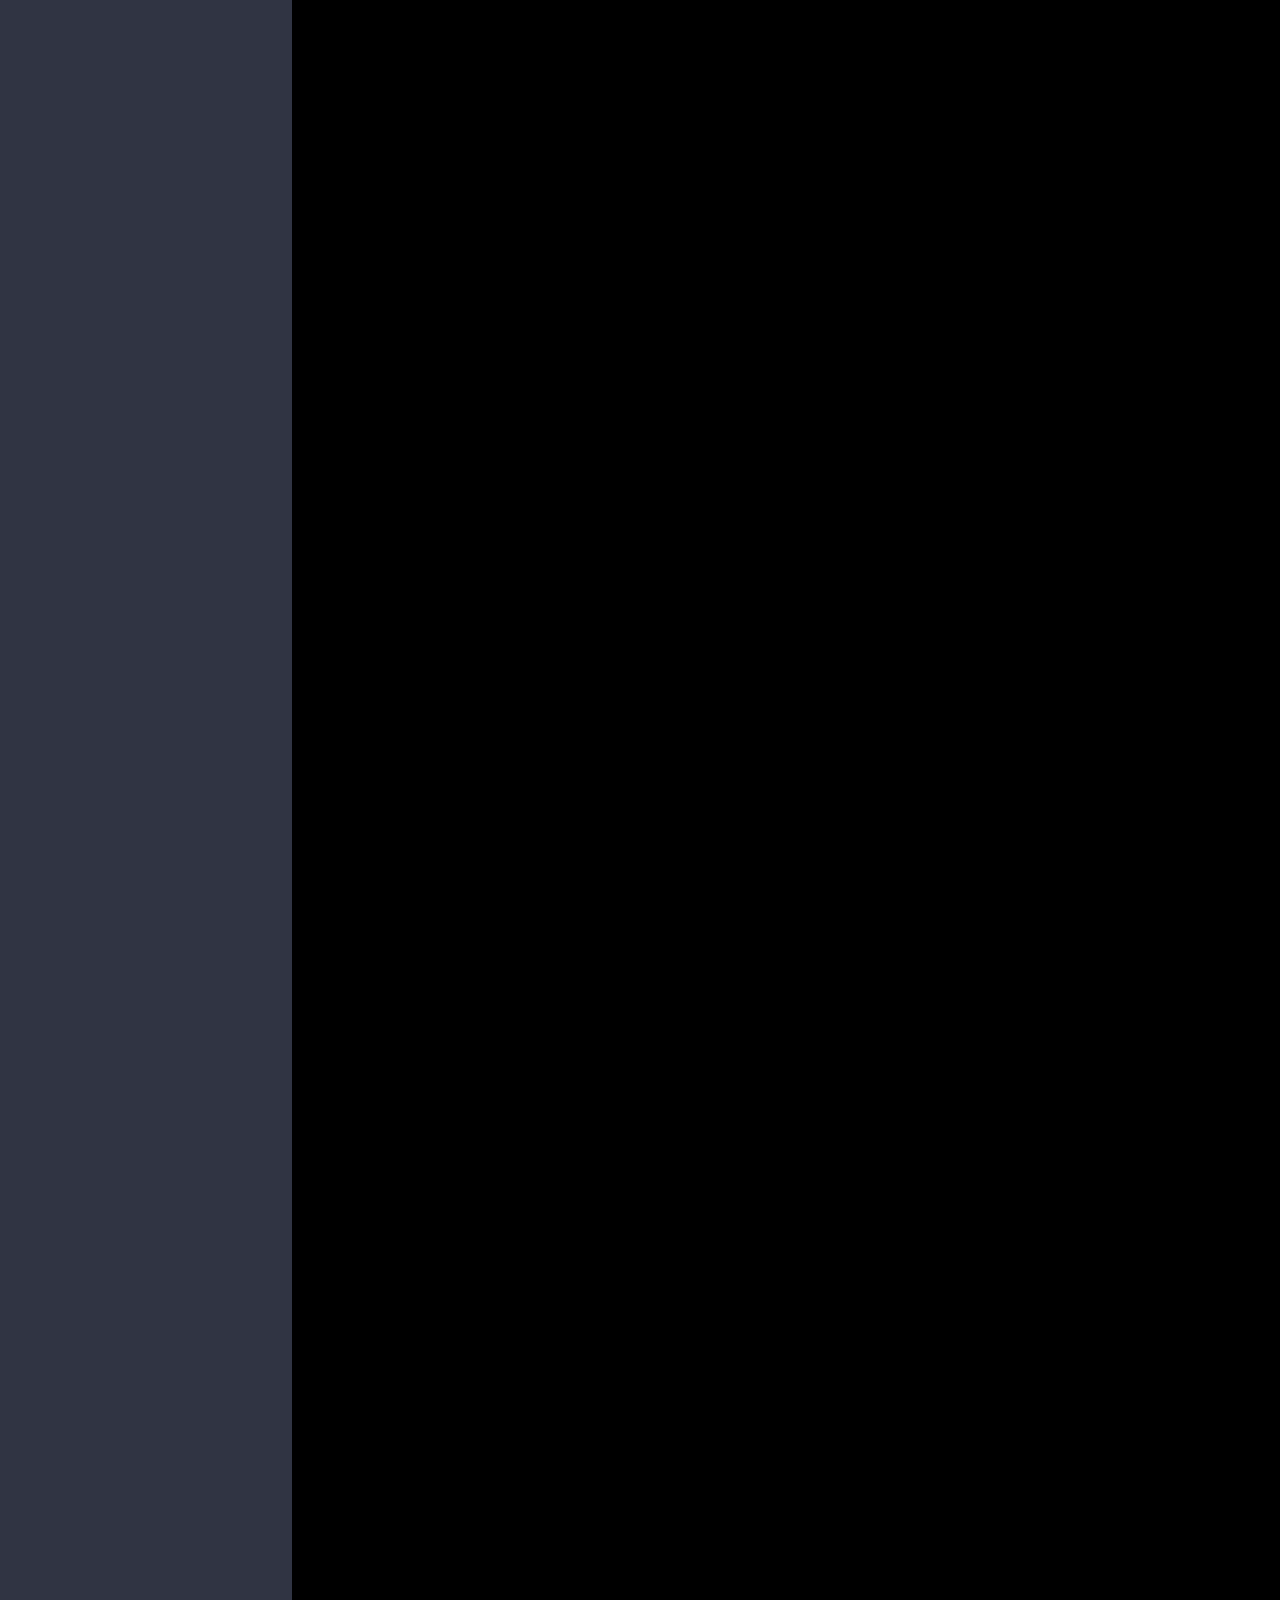
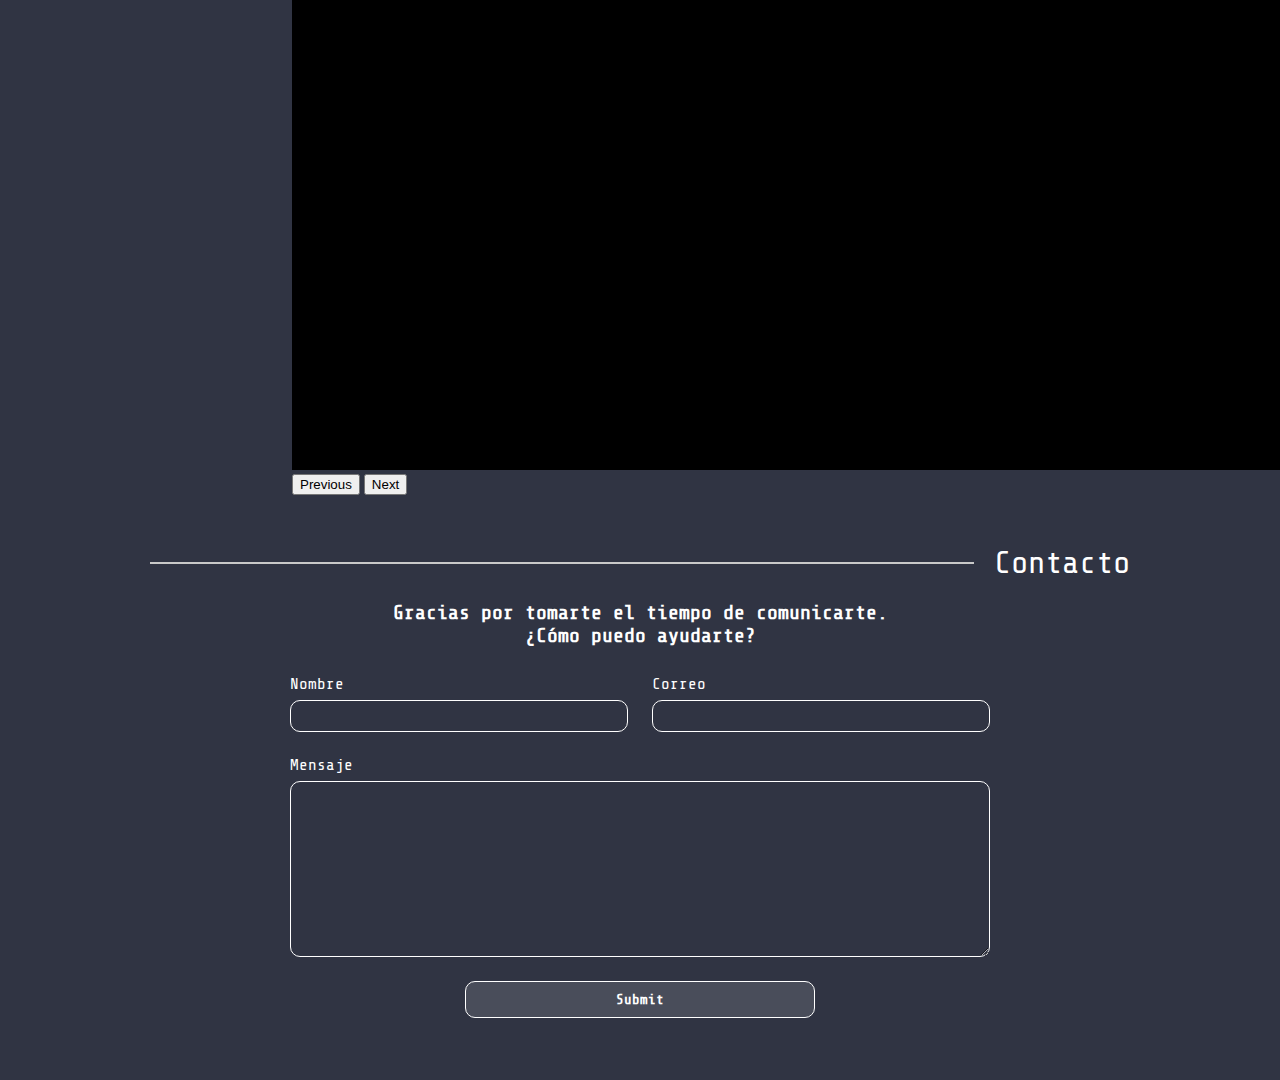
<file: pages/proyecto_3.html>
<!DOCTYPE html>
<html lang="en">
<head>
    <meta charset="UTF-8">
    <meta http-equiv="X-UA-Compatible" content="IE=edge">
    <meta name="viewport" content="width=device-width, initial-scale=1.0">
    <link rel="stylesheet" type="text/css" href="../css/styles.css">
    <link rel="shortcut icon" href="../assets/images/favicon.svg" type="image/x-icon">
    <link href="https://cdn.jsdelivr.net/npm/bootstrap@5.1.3/dist/css/bootstrap.min.css" rel="stylesheet"
        integrity="sha384-1BmE4kWBq78iYhFldvKuhfTAU6auU8tT94WrHftjDbrCEXSU1oBoqyl2QvZ6jIW3" crossorigin="anonymous">
    <title>Chatbot</title>
</head>
<body>
    <div class="root-container">
        <div id="rigth-menu" class="menu-rigth">
            <div class="button-toggle-close-container">
                <button class="button-toggle-close" onclick="showHideMenu(false)">
                    <img class="line-button-toggle-close" src="../assets/images/icons/close.svg">
                </button>
            </div>
            <div class="section-container-menu-rigth">
                <ul class="principal-ul">
                    <li class="principal-li">
                        <a class="principal-a" href="../index.html#about" onclick="showHideMenu(false)">Acerca de</a>
                    </li>
                    <li class="principal-li">
                        <a class="principal-a" href="../index.html#experience" onclick="showHideMenu(false)">Experiencia</a>
                    </li>
                    <li class="principal-li sub-ul-container">
                        <a class="principal-a" href="#projects">Proyectos</a>
                        <div class="sub-ul sub-ul--all-width">
                            <a href="../pages/proyecto_1.html">Chemical Motion</a>
                            <a href="../pages/proyecto_2.html">WeRecycle</a>
                            <a href="../pages/proyecto_3.html">Chatbot</a>
                            <a href="../pages/proyecto_4.html">BodyShield</a>
                        </div>
                    </li>
                    <li class="principal-li">
                        <a class="principal-a" href="#contact" onclick="showHideMenu(false)">Contacto</a>
                    </li>
                    <li class="principal-li">
                        <a href="../assets/files/Curriculum Vitae.pdf" target="_blank" rel="noopener noreferrer"
                            class="button-curriculum">CV</a>
                    </li>
                </ul>
            </div>
        </div>
        <div class="nav-container">
            <nav class="nav">
                <div class="logo-container">
                    <a href="../index.html"><img src="../assets/images/logo.svg"></a>
                </div>
                <button class="button-toggle" onclick="showHideMenu(true)">
                    <img class="line-button-toggle" src="../assets/images/icons/menu.svg">
                </button>
                <div class="section-container">
                    <ul class="principal-ul">
                        <li class="principal-li"><a class="principal-a" href="../index.html#about">Acerca de</a></li>
                        <li class="principal-li"><a class="principal-a" href="../index.html#experience">Experiencia</a>
                        </li>
                        <li class="principal-li sub-ul-container">
                            <a class="principal-a" href="../index.html#projects">Proyectos</a>
                            <div class="sub-ul">
                                <a href="../pages/proyecto_1.html">Chemical Motion</a>
                                <a href="../pages/proyecto_2.html">WeRecycle</a>
                                <a href="../pages/proyecto_3.html">Chatbot</a>
                                <a href="../pages/proyecto_4.html">BodyShield</a>
                            </div>
                        </li>
                        <li class="principal-li"><a class="principal-a" href="#contact">Contacto</a></li>
                        <li class="principal-li">
                            <a href="../assets/files/Curriculum Vitae.pdf" target="_blank" rel="noopener noreferrer"
                                class="button-curriculum">CV</a>
                        </li>
                    </ul>
                </div>
            </nav>
        </div>
        <div class="left-container">
            <ul>
                <li>
                    <a href="https://github.com/cotalora" target="_blank" rel="noopener noreferrer">
                        <img src="../assets/images/icons/github.svg">
                    </a>
                </li>
                <li>
                    <a href="https://www.linkedin.com/in/cristian-o-51a796127" target="_blank"
                        rel="noopener noreferrer">
                        <img src="../assets/images/icons/linkedin.svg">
                    </a>
                </li>
                <li>
                    <a href="https://www.facebook.com/cristianyesid.otalora" target="_blank" rel="noopener noreferrer">
                        <img src="../assets/images/icons/facebook.svg">
                    </a>
                </li>
                <li>
                    <a href="https://scienti.minciencias.gov.co/cvlac/visualizador/generarCurriculoCv.do?cod_rh=0001696790"
                        target="_blank" rel="noopener noreferrer">
                        <img src="../assets/images/icons/world.svg">
                    </a>
                </li>
            </ul>
        </div>
        <div class="rigth-container">
            <div class="email-container">
                <a>cristianyesidot@gmail.com</a>
            </div>
        </div>
        <div class="center-container">
            <main class="sections-container">
                <section class="section">
                    <div class="project-container">
                        <div class="project-text">
                            <h1 class="project-title">Chatbot</h1>
                            <p>Lorem ipsum dolor sit amet consectetur adipisicing elit. Dignissimos sint nisi explicabo
                                accusamus quae a neque delectus quod nihil sed aspernatur facere id, quam ipsa sunt
                                ducimus sit aliquid quos libero assumenda molestias iste ullam ipsam. Odit culpa,
                                dolores cupiditate, odio ut aperiam, deleniti accusantium accusamus velit perferendis
                                incidunt error sapiente enim ipsam itaque dicta unde obcaecati suscipit! Aspernatur,
                                veniam.
                            </p>
                        </div>
                        <div class="project-media">
                            <div id="carouselExampleIndicators" class="carousel slide" data-bs-ride="carousel">
                                <div class="carousel-indicators">
                                    <button type="button" data-bs-target="#carouselExampleIndicators"
                                        data-bs-slide-to="0" class="active" aria-current="true"
                                        aria-label="Slide 1"></button>
                                    <button type="button" data-bs-target="#carouselExampleIndicators"
                                        data-bs-slide-to="1" aria-label="Slide 2"></button>
                                    <button type="button" data-bs-target="#carouselExampleIndicators"
                                        data-bs-slide-to="2" aria-label="Slide 3"></button>
                                    <button type="button" data-bs-target="#carouselExampleIndicators"
                                        data-bs-slide-to="3" aria-label="Slide 4"></button>
                                </div>
                                <div class="carousel-inner">
                                    <div class="carousel-item active">
                                        <img src="../assets/images/projects/Project_3/1.png" class="d-block w-100"
                                            alt="Chatbot">
                                    </div>
                                    <div class="carousel-item">
                                        <img src="../assets/images/projects/Project_3/2.png" class="d-block w-100"
                                            alt="Chatbot">
                                    </div>
                                    <div class="carousel-item">
                                        <img src="../assets/images/projects/Project_3/3.png" class="d-block w-100"
                                            alt="Chatbot">
                                    </div>
                                    <div class="carousel-item">
                                        <img src="../assets/images/projects/Project_3/4.png" class="d-block w-100"
                                            alt="Chatbot">
                                    </div>
                                </div>
                                <button class="carousel-control-prev" type="button"
                                    data-bs-target="#carouselExampleIndicators" data-bs-slide="prev">
                                    <span class="carousel-control-prev-icon" aria-hidden="true"></span>
                                    <span class="visually-hidden">Previous</span>
                                </button>
                                <button class="carousel-control-next" type="button"
                                    data-bs-target="#carouselExampleIndicators" data-bs-slide="next">
                                    <span class="carousel-control-next-icon" aria-hidden="true"></span>
                                    <span class="visually-hidden">Next</span>
                                </button>
                            </div>
                        </div>
                    </div>
                </section>
                <section id="contact" class="section">
                    <div class="title-section-container">
                        <hr class="hr-right" />
                        <h2 class="title-section">Contacto</h2>
                    </div>
                    <div class="contact-info-general-container">
                        <div class="contact-info-container">
                            <div class="contact-text">
                                <h3>Gracias por tomarte el tiempo de comunicarte.</h3>
                                <h3>¿Cómo puedo ayudarte?</h3>
                            </div>
                            <form action="" class="contact-form">
                                <div class="contact-input-container">
                                    <div class="input-group-g input-flex">
                                        <label class="label-form" for="name">Nombre</label>
                                        <input id="name" type="text" />
                                    </div>
                                    <div class="input-group-g input-flex">
                                        <label class="label-form" for="email">Correo</label>
                                        <input id="email" type="text" />
                                    </div>
                                </div>
                                <div class="input-group-g">
                                    <label class="label-form" for="message">Mensaje</label>
                                    <textarea name="" id="message" rows="10"></textarea>
                                </div>
                                <div class="input-group-g contact-input-button">
                                    <input class="submit-button" type="submit" />
                                </div>
                            </form>
                        </div>
                    </div>
                </section>
                <div class="social-container">
                    <ul>
                        <li>
                            <a href="https://github.com/cotalora" target="_blank" rel="noopener noreferrer">
                                <img src="../assets/images/icons/github.svg" />
                            </a>
                        </li>
                        <li>
                            <a href="https://www.linkedin.com/in/cristian-o-51a796127" target="_blank"
                                rel="noopener noreferrer">
                                <img src="../assets/images/icons/linkedin.svg" />
                            </a>
                        </li>
                        <li>
                            <a href="https://www.facebook.com/cristianyesid.otalora" target="_blank"
                                rel="noopener noreferrer">
                                <img src="../assets/images/icons/facebook.svg" />
                            </a>
                        </li>
                        <li>
                            <a href="https://scienti.minciencias.gov.co/cvlac/visualizador/generarCurriculoCv.do?cod_rh=0001696790"
                                target="_blank" rel="noopener noreferrer">
                                <img src="../assets/images/icons/world.svg" />
                            </a>
                        </li>
                    </ul>
                </div>
            </main>
        </div>
    </div>
    <script src="../js/main.js"></script>
    <script src="https://cdn.jsdelivr.net/npm/bootstrap@5.1.3/dist/js/bootstrap.bundle.min.js"
        integrity="sha384-ka7Sk0Gln4gmtz2MlQnikT1wXgYsOg+OMhuP+IlRH9sENBO0LRn5q+8nbTov4+1p"
        crossorigin="anonymous"></script>
</body>
</html>
</file>
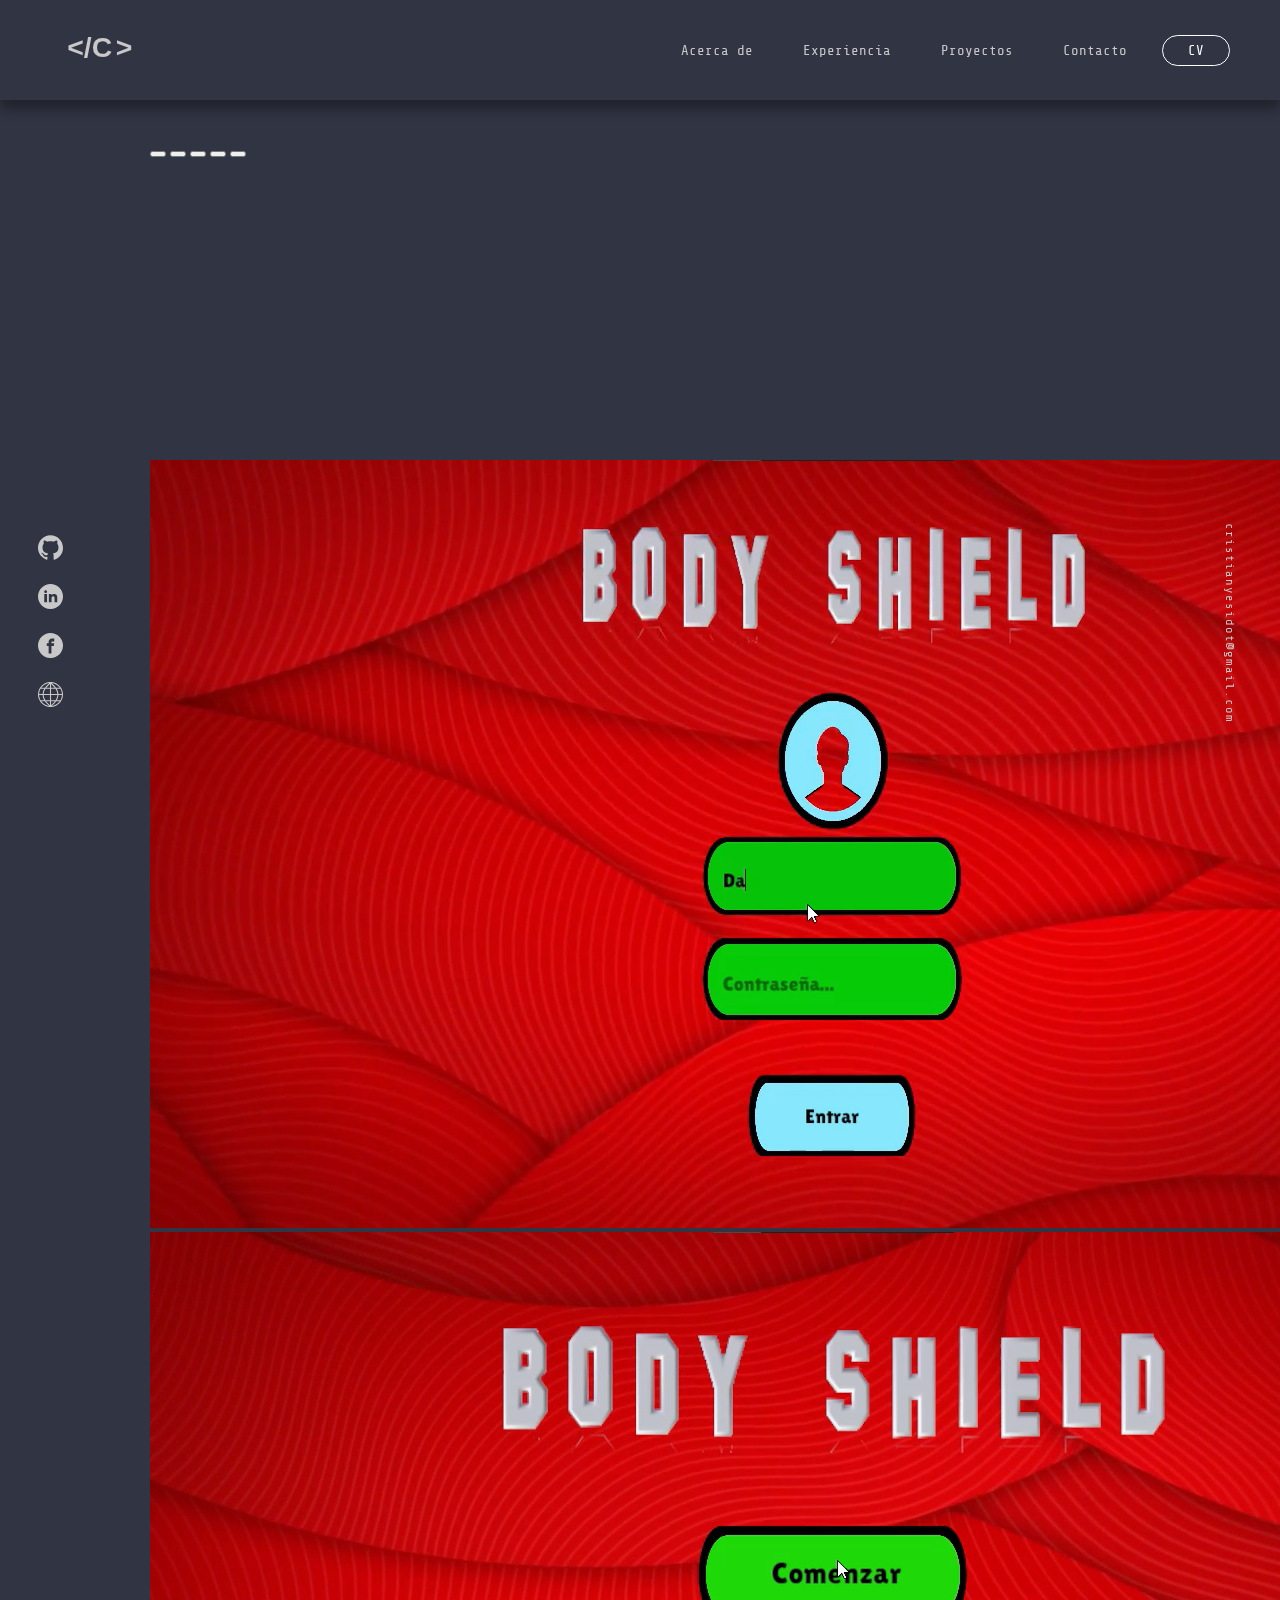
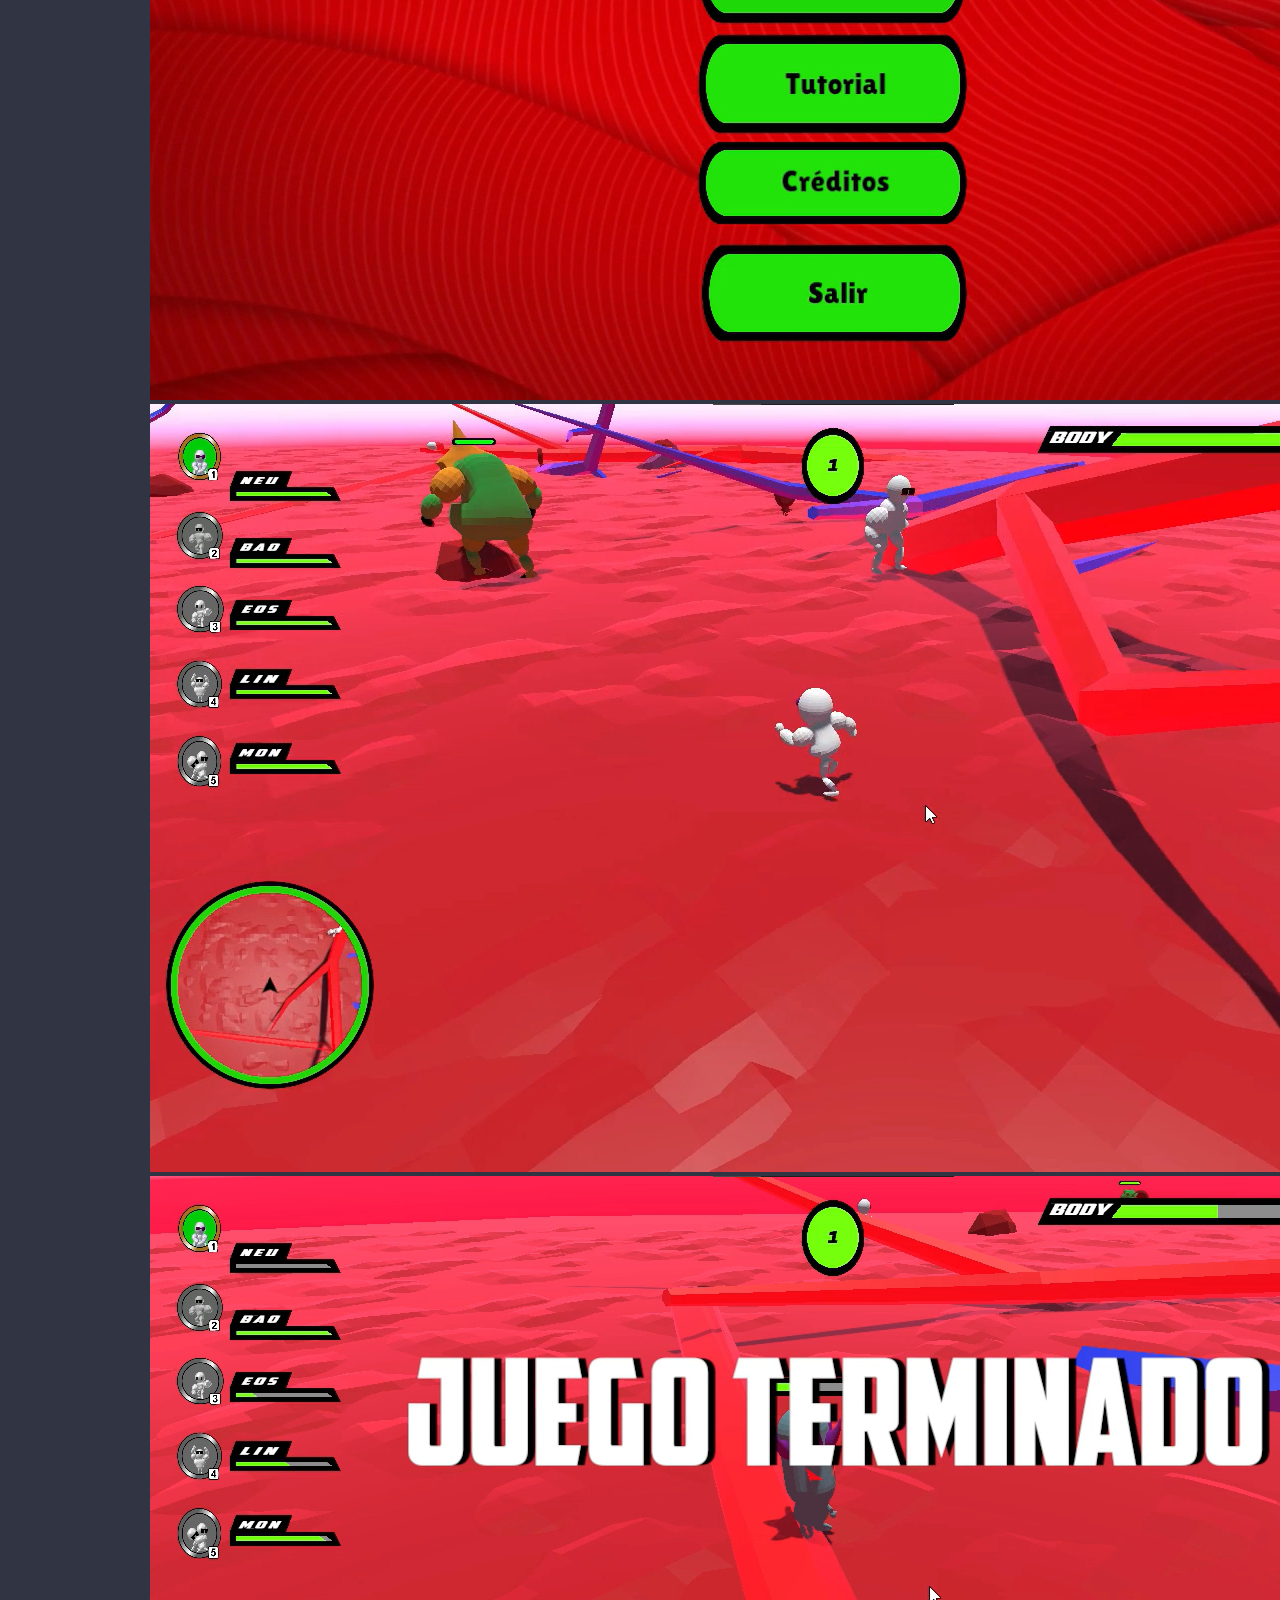
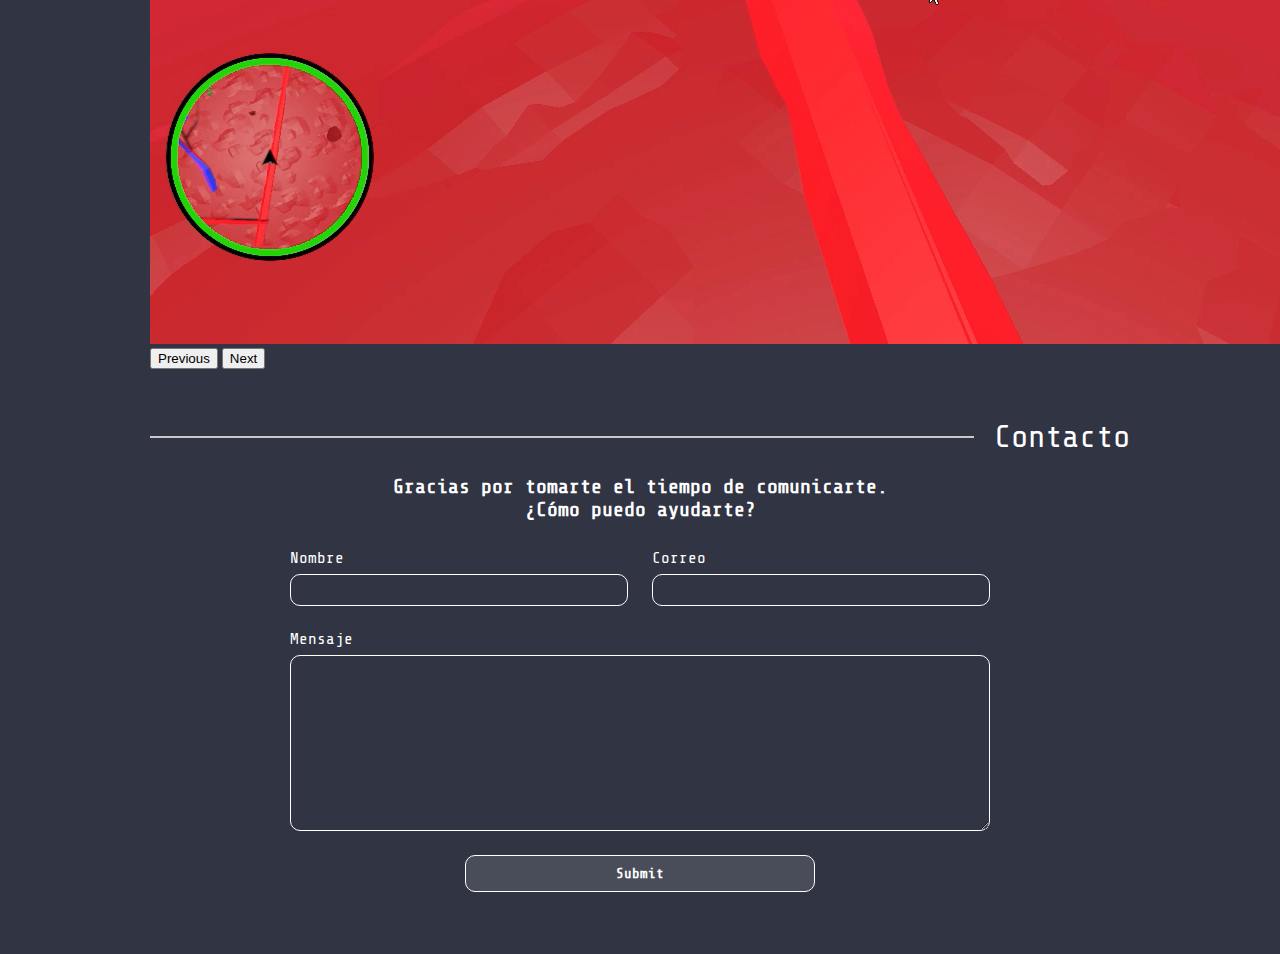
<file: pages/proyecto_4.html>
<!DOCTYPE html>
<html lang="en">

<head>
    <meta charset="UTF-8">
    <meta http-equiv="X-UA-Compatible" content="IE=edge">
    <meta name="viewport" content="width=device-width, initial-scale=1.0">
    <link rel="stylesheet" type="text/css" href="../css/styles.css">
    <link rel="shortcut icon" href="../assets/images/favicon.svg" type="image/x-icon">
    <link href="https://cdn.jsdelivr.net/npm/bootstrap@5.1.3/dist/css/bootstrap.min.css" rel="stylesheet"
        integrity="sha384-1BmE4kWBq78iYhFldvKuhfTAU6auU8tT94WrHftjDbrCEXSU1oBoqyl2QvZ6jIW3" crossorigin="anonymous">
    <title>BodyShield</title>
</head>

<body>
    <div class="root-container">
        <div id="rigth-menu" class="menu-rigth">
            <div class="button-toggle-close-container">
                <button class="button-toggle-close" onclick="showHideMenu(false)">
                    <img class="line-button-toggle-close" src="../assets/images/icons/close.svg">
                </button>
            </div>
            <div class="section-container-menu-rigth">
                <ul class="principal-ul">
                    <li class="principal-li">
                        <a class="principal-a" href="../index.html#about" onclick="showHideMenu(false)">Acerca de</a>
                    </li>
                    <li class="principal-li">
                        <a class="principal-a" href="../index.html#experience"
                            onclick="showHideMenu(false)">Experiencia</a>
                    </li>
                    <li class="principal-li sub-ul-container">
                        <a class="principal-a" href="#projects">Proyectos</a>
                        <div class="sub-ul sub-ul--all-width">
                            <a href="../pages/proyecto_1.html">Chemical Motion</a>
                            <a href="../pages/proyecto_2.html">WeRecycle</a>
                            <a href="../pages/proyecto_3.html">Chatbot</a>
                            <a href="../pages/proyecto_4.html">BodyShield</a>
                        </div>
                    </li>
                    <li class="principal-li">
                        <a class="principal-a" href="#contact" onclick="showHideMenu(false)">Contacto</a>
                    </li>
                    <li class="principal-li">
                        <a href="../assets/files/Curriculum Vitae.pdf" target="_blank" rel="noopener noreferrer"
                            class="button-curriculum">CV</a>
                    </li>
                </ul>
            </div>
        </div>
        <div class="nav-container">
            <nav class="nav">
                <div class="logo-container">
                    <a href="../index.html"><img src="../assets/images/logo.svg"></a>
                </div>
                <button class="button-toggle" onclick="showHideMenu(true)">
                    <img class="line-button-toggle" src="../assets/images/icons/menu.svg">
                </button>
                <div class="section-container">
                    <ul class="principal-ul">
                        <li class="principal-li"><a class="principal-a" href="../index.html#about">Acerca de</a></li>
                        <li class="principal-li"><a class="principal-a" href="../index.html#experience">Experiencia</a>
                        </li>
                        <li class="principal-li sub-ul-container">
                            <a class="principal-a" href="../index.html#projects">Proyectos</a>
                            <div class="sub-ul">
                                <a href="../pages/proyecto_1.html">Chemical Motion</a>
                                <a href="../pages/proyecto_2.html">WeRecycle</a>
                                <a href="../pages/proyecto_3.html">Chatbot</a>
                                <a href="../pages/proyecto_4.html">BodyShield</a>
                            </div>
                        </li>
                        <li class="principal-li"><a class="principal-a" href="#contact">Contacto</a></li>
                        <li class="principal-li">
                            <a href="../assets/files/Curriculum Vitae.pdf" target="_blank" rel="noopener noreferrer"
                                class="button-curriculum">CV</a>
                        </li>
                    </ul>
                </div>
            </nav>
        </div>
        <div class="left-container">
            <ul>
                <li>
                    <a href="https://github.com/cotalora" target="_blank" rel="noopener noreferrer">
                        <img src="../assets/images/icons/github.svg">
                    </a>
                </li>
                <li>
                    <a href="https://www.linkedin.com/in/cristian-o-51a796127" target="_blank"
                        rel="noopener noreferrer">
                        <img src="../assets/images/icons/linkedin.svg">
                    </a>
                </li>
                <li>
                    <a href="https://www.facebook.com/cristianyesid.otalora" target="_blank" rel="noopener noreferrer">
                        <img src="../assets/images/icons/facebook.svg">
                    </a>
                </li>
                <li>
                    <a href="https://scienti.minciencias.gov.co/cvlac/visualizador/generarCurriculoCv.do?cod_rh=0001696790"
                        target="_blank" rel="noopener noreferrer">
                        <img src="../assets/images/icons/world.svg">
                    </a>
                </li>
            </ul>
        </div>
        <div class="rigth-container">
            <div class="email-container">
                <a>cristianyesidot@gmail.com</a>
            </div>
        </div>
        <div class="center-container">
            <main class="sections-container">
                <section class="section">
                    <div class="project-container project-container--inverted">
                        <div class="project-media">
                            <div id="carouselExampleIndicators" class="carousel slide" data-bs-ride="carousel">
                                <div class="carousel-indicators">
                                    <button type="button" data-bs-target="#carouselExampleIndicators"
                                        data-bs-slide-to="0" class="active" aria-current="true"
                                        aria-label="Slide 1"></button>
                                    <button type="button" data-bs-target="#carouselExampleIndicators"
                                        data-bs-slide-to="1" aria-label="Slide 2"></button>
                                    <button type="button" data-bs-target="#carouselExampleIndicators"
                                        data-bs-slide-to="2" aria-label="Slide 3"></button>
                                    <button type="button" data-bs-target="#carouselExampleIndicators"
                                        data-bs-slide-to="3" aria-label="Slide 4"></button>
                                    <button type="button" data-bs-target="#carouselExampleIndicators"
                                        data-bs-slide-to="4" aria-label="Slide 5"></button>
                                </div>
                                <div class="carousel-inner">
                                    <div class="carousel-item active">
                                        <iframe class="iframe-youtube" src="https://www.youtube.com/embed/DNCv7MV3O-E"
                                            title="YouTube video player" frameborder="0"
                                            allow="accelerometer; autoplay; clipboard-write; encrypted-media; gyroscope; picture-in-picture"
                                            allowfullscreen></iframe>
                                    </div>
                                    <div class="carousel-item">
                                        <img src="../assets/images/projects/Project_4/1.png" class="d-block w-100"
                                            alt="WeRecycle">
                                    </div>
                                    <div class="carousel-item">
                                        <img src="../assets/images/projects/Project_4/2.png" class="d-block w-100"
                                            alt="WeRecycle">
                                    </div>
                                    <div class="carousel-item">
                                        <img src="../assets/images/projects/Project_4/3.png" class="d-block w-100"
                                            alt="WeRecycle">
                                    </div>
                                    <div class="carousel-item">
                                        <img src="../assets/images/projects/Project_4/4.png" class="d-block w-100"
                                            alt="WeRecycle">
                                    </div>
                                </div>
                                <button class="carousel-control-prev" type="button"
                                    data-bs-target="#carouselExampleIndicators" data-bs-slide="prev">
                                    <span class="carousel-control-prev-icon" aria-hidden="true"></span>
                                    <span class="visually-hidden">Previous</span>
                                </button>
                                <button class="carousel-control-next" type="button"
                                    data-bs-target="#carouselExampleIndicators" data-bs-slide="next">
                                    <span class="carousel-control-next-icon" aria-hidden="true"></span>
                                    <span class="visually-hidden">Next</span>
                                </button>
                            </div>
                        </div>
                        <div class="project-text project-text--ml-20">
                            <h1 class="project-title">BodyShield</h1>
                            <p>Lorem ipsum dolor sit amet consectetur adipisicing elit. Dignissimos sint nisi explicabo
                                accusamus quae a neque delectus quod nihil sed aspernatur facere id, quam ipsa sunt
                                ducimus sit aliquid quos libero assumenda molestias iste ullam ipsam. Odit culpa,
                                dolores cupiditate, odio ut aperiam, deleniti accusantium accusamus velit perferendis
                                incidunt error sapiente enim ipsam itaque dicta unde obcaecati suscipit! Aspernatur,
                                veniam.
                            </p>
                        </div>
                    </div>
                </section>
                <section id="contact" class="section">
                    <div class="title-section-container">
                        <hr class="hr-right" />
                        <h2 class="title-section">Contacto</h2>
                    </div>
                    <div class="contact-info-general-container">
                        <div class="contact-info-container">
                            <div class="contact-text">
                                <h3>Gracias por tomarte el tiempo de comunicarte.</h3>
                                <h3>¿Cómo puedo ayudarte?</h3>
                            </div>
                            <form action="" class="contact-form">
                                <div class="contact-input-container">
                                    <div class="input-group-g input-flex">
                                        <label class="label-form" for="name">Nombre</label>
                                        <input id="name" type="text" />
                                    </div>
                                    <div class="input-group-g input-flex">
                                        <label class="label-form" for="email">Correo</label>
                                        <input id="email" type="text" />
                                    </div>
                                </div>
                                <div class="input-group-g">
                                    <label class="label-form" for="message">Mensaje</label>
                                    <textarea name="" id="message" rows="10"></textarea>
                                </div>
                                <div class="input-group-g contact-input-button">
                                    <input class="submit-button" type="submit" />
                                </div>
                            </form>
                        </div>
                    </div>
                </section>
                <div class="social-container">
                    <ul>
                        <li>
                            <a href="https://github.com/cotalora" target="_blank" rel="noopener noreferrer">
                                <img src="../assets/images/icons/github.svg" />
                            </a>
                        </li>
                        <li>
                            <a href="https://www.linkedin.com/in/cristian-o-51a796127" target="_blank"
                                rel="noopener noreferrer">
                                <img src="../assets/images/icons/linkedin.svg" />
                            </a>
                        </li>
                        <li>
                            <a href="https://www.facebook.com/cristianyesid.otalora" target="_blank"
                                rel="noopener noreferrer">
                                <img src="../assets/images/icons/facebook.svg" />
                            </a>
                        </li>
                        <li>
                            <a href="https://scienti.minciencias.gov.co/cvlac/visualizador/generarCurriculoCv.do?cod_rh=0001696790"
                                target="_blank" rel="noopener noreferrer">
                                <img src="../assets/images/icons/world.svg" />
                            </a>
                        </li>
                    </ul>
                </div>
            </main>
        </div>
    </div>
    <script src="../js/main.js"></script>
    <script src="https://cdn.jsdelivr.net/npm/bootstrap@5.1.3/dist/js/bootstrap.bundle.min.js"
        integrity="sha384-ka7Sk0Gln4gmtz2MlQnikT1wXgYsOg+OMhuP+IlRH9sENBO0LRn5q+8nbTov4+1p"
        crossorigin="anonymous"></script>
</body>

</html>
</file>
<file: css/styles.css>
:root {
    --background: #303443;
    --color-grey: #C9C9C9;
    --color-grey-hover: #FFFFFF;
    --color-white: #FFFFFF;
    --color-white-transparent: #F4F6F421;
    --color-white-transparent-hover: #f4f6f45d;
    --color-gray-dark: #A3A3A3;
    --color-h1: #FFFFFF;
    --color-h2: #A3A3A3;
    --color-p: #BFBFBF;
    --transition-animation: all 0.25s cubic-bezier(0.645,0.045,0.355,1);
}
/* ----- SCROLL ----- */
::-webkit-scrollbar {
    width: 8px;
}
::-webkit-scrollbar-track {
    background: #2c2c2c; 
}
::-webkit-scrollbar-thumb {
    background: #4d4d4d; 
}
::-webkit-scrollbar-thumb:hover {
background: #474747; 
}
/* ----------------- */
html {
    scroll-behavior: smooth;
}
body {
    margin: 0;
    background: var(--background);
    background-color: var(--background) !important  ;
}

h1 {
    font: normal normal 600 clamp(40px, 8vw, 80px) Roboto-Medium;
    margin: 0;
    color: var(--color-h1);
}
h2 {
    font: normal normal 600 clamp(20px, 5vw, 70px) Roboto-Medium;
    margin: 0;
    color: var(--color-h2);
}
h3 {
    font: normal normal clamp(14px,5vw, 16px) ShareTechMono;
    margin: 0;
    color: var(--color-grey);
}
h4 {
    font: normal normal clamp(12px,4vw, 14px) ShareTechMono;
    margin: 0;
    color: var(--color-grey);
}
p {
    font: normal normal 16px ZenKakuGothicAntique-Medium;
    max-width: 800px;
    color: var(--color-p);
}
button {
    cursor: pointer;
}
input[type=text] {
    height: 30px;
    border-radius: 10px !important;
    padding: 0px 12px;
    background: transparent;
    border: 1px solid var(--color-white);
    color: var(--color-white);
}
input[type=text]:focus-visible {
    outline: 0;
    background: var(--color-white-transparent);
}
textarea {
    border-radius: 10px !important;
    padding: 12px;
    background: transparent;
    border: 1px solid var(--color-white);
    color: var(--color-white);
}
textarea:focus-visible {
    outline: 0;
    background: var(--color-white-transparent);
}

@font-face {
    font-family: 'ShareTechMono';
    src: url('../assets/fonts/ShareTechMono.ttf');
}
@font-face {
    font-family: 'Roboto-Medium';
    src: url('../assets/fonts/Roboto-Medium.ttf');
}
@font-face {
    font-family: 'ZenKakuGothicAntique-Medium';
    src: url('../assets/fonts/ZenKakuGothicAntique-Medium.ttf');
}

.root-container {
    height: 100%;
    width: 100%;
}
.nav-container {
    width: -webkit-fill-available;
    top: 0;
    left: 0;
    height: 100px;
    background: var(--background);
    padding: 0px 50px;
    position: fixed;
    z-index: 2;
    -webkit-box-shadow: 0px 9px 11px 0px rgba(0,0,0,0.33); 
    box-shadow: 0px 9px 11px 0px rgba(0,0,0,0.33);
}
.nav {
    display: flex;
    justify-content: space-between;
    align-items: center;
    height: 100%;
}
.logo-container {
    height: 100%;
    display: flex;
    align-items: center;
}
.logo-container a img {
    width: 100px;
    filter: invert(90%) sepia(0%) saturate(71%) hue-rotate(151deg) brightness(93%) contrast(84%);
}
.button-toggle {
    display: flex;
    flex-direction: column;
    background: none;
    border: none;
    position: absolute;
    right: 45px;
    display: none;
    width: 45px;
    height: 30px;
    justify-content: space-between;
}
.line-button-toggle {
    filter: invert(90%) sepia(0%) saturate(0%) hue-rotate(139deg) brightness(101%) contrast(70%);
}
.button-toggle:hover .line-button-toggle {
    filter: invert(100%) sepia(53%) saturate(0%) hue-rotate(333deg) brightness(102%) contrast(101%);
}
.button-toggle-close-container {
    display: flex;
    justify-content: center;
}
.button-toggle-close {
    background: none;
    border: none;
    padding: 0;
}
.line-button-toggle-close {
    filter: invert(90%) sepia(0%) saturate(0%) hue-rotate(139deg) brightness(101%) contrast(70%);
    padding: 0;
    width: 55px;
    height: 55px;
}
.button-toggle-close:hover .line-button-toggle-close {
    filter: invert(100%) sepia(53%) saturate(0%) hue-rotate(333deg) brightness(102%) contrast(101%);
}
.menu-rigth {
    padding: 30px 0px;
    height: 100%;
    width: 80%;
    background: var(--background);
    box-shadow: 0px 9px 11px 0px rgb(0 0 0 / 33%);
    position: fixed;
    z-index: 4;
    right: -100%;
    transition: all 0.5s;
    display: none;
    flex-direction: column;
    top: 0;
}
.section-container-menu-rigth {
    margin-top: 50px;
}
.section-container-menu-rigth ul.principal-ul {
    list-style: none;
    display: flex;
    margin: 0;
    padding: 0;
    flex-direction: column;
    text-align: center;
}
.section-container-menu-rigth ul.principal-ul li.principal-li a.principal-a {
    padding: 5px 15px;
    font: normal normal 14px ShareTechMono;
    cursor: pointer;
    color: var(--color-grey);
    align-self: center;
    transition: var(--transition-animation);
    text-decoration: none;
}
.section-container-menu-rigth ul.principal-ul li.principal-li a.principal-a:hover {
    color: var(--color-grey-hover);
}
.section-container-menu-rigth ul.principal-ul li.principal-li:hover div.sub-ul {
    opacity: 1;
    padding-left: 10px;
}
.section-container-menu-rigth ul.principal-ul li.principal-li {
    margin: 0px;
    padding: 15px 0px;
}
.section-container-menu-rigth ul.principal-ul li.principal-li:last-child {
    margin-top: 30px;
}
.section-container ul.principal-ul {
    list-style: none;
    display: flex;
    margin: 0;
    padding: 0;
}
.section-container ul.principal-ul li.principal-li a.principal-a {
    padding: 5px 15px;
    font: normal normal 14px ShareTechMono;
    cursor: pointer;
    color: var(--color-grey);
    align-self: center;
    transition: var(--transition-animation);
    text-decoration: none;
}
.section-container ul.principal-ul li.principal-li a.principal-a:hover {
    color: var(--color-grey-hover);
}
.section-container ul.principal-ul li.principal-li:hover div.sub-ul {
    opacity: 1;
    padding-left: 10px;
}
.section-container ul.principal-ul li.principal-li {
    margin: 0px 10px;
}
.section-container ul.principal-ul li.principal-li:first-child {
    margin-left: 0px;
}
.section-container ul.principal-ul li.principal-li:last-child {
    margin-right: 0px;
}
.sub-ul-container {
    position: relative;
    display: inline-block;
}
div.sub-ul {
    opacity: 0;
    display: flex;
    flex-direction: column;
    position: absolute;
    background: var(--background);
    margin-top: 10px;
    width: 150%;
    -webkit-box-shadow: 0px 9px 11px 0px rgba(0,0,0,0.33); 
    box-shadow: 0px 9px 11px 0px rgba(0,0,0,0.33);
    transition: var(--transition-animation);
}
div.sub-ul--all-width {
    width: 100%;
}
div.sub-ul a {
    padding: 10px 5px;
    border-bottom: 1px solid var(--color-white);
    color: var(--color-grey);
    text-decoration: none;
    font: normal normal 14px ShareTechMono;
}
div.sub-ul a:hover {
    color: var(--color-grey-hover);
}
div.sub-ul a:last-child {
    border: none;
}

.button-curriculum {
    background: none;
    border: 1px solid var(--color-white);
    color: var(--color-white);
    font: normal normal 14px ShareTechMono;
    border-radius: 20px;
    padding: 7px 25px;
    cursor: pointer;
    transition: var(--transition-animation);
    text-decoration: none;
}
.button-curriculum:hover {
    background: var(--color-white-transparent);
}
.left-container {
    width: 100px;
    height: 85vh;
    position: fixed;
    left: 0;
    display: flex;
    justify-content: center;
    flex-direction: column;
    padding-top: 100px;
}
.left-container ul {
    list-style: none;
    display: flex;
    flex-direction: column;
    padding: 0;
    margin: 0;
}
.left-container ul li {
    padding: 10px;
    display: flex;
    justify-content: center;
    color: var(--color-grey);
}
.left-container ul li a {
    transition: var(--transition-animation);
}
.left-container ul li a:hover {
    transform: translateX(5px);
}
.left-container ul li a:hover img {
    filter: invert(100%) sepia(8%) saturate(1%) hue-rotate(86deg) brightness(106%) contrast(100%);
}
.left-container ul li a img {
    width: 25px;
    filter: invert(90%) sepia(0%) saturate(71%) hue-rotate(151deg) brightness(93%) contrast(84%);
    cursor: pointer;
}
.rigth-container {
    width: 100px;
    height: 85vh;
    position: fixed;
    right: 0;
    display: flex;
    justify-content: center;
    flex-direction: column;
    padding-top: 100px;
}
.email-container {
    display: flex;
    flex-direction: column;
    align-items: center;
}
.email-container a {
    writing-mode: vertical-rl;
    text-decoration: none;
    color: var(--color-grey);
    font: normal normal 12px ShareTechMono;
    letter-spacing: 2px;
    transition: var(--transition-animation);
}
.email-container a:hover {
    transform: translateX(-5px);
    color: var(--color-grey-hover);
}
.sections-container {
    padding: 0px 150px;
    width: auto;
    min-height: 100vh;
}
.section {
    display: flex;
    -webkit-box-pack: center;
    justify-content: center;
    -webkit-box-align: center;
    flex-direction: column;
    align-items: flex-start;
    margin: 50px 0px;
    padding: 0px;
}
.section:first-child {
    margin-top: 140px;
}
#contact.section {
    margin-bottom: 0px !important;
}
.hr-all {
    width: 100%;
    margin: 20px 0px;
    background: #FFFFFF;
    border-radius: 20px;
    border: 1.5px solid #FFFFFF;
}
.title-section-container {
    display: flex;
    width: 100%;
    margin-bottom: 20px;
}
.title-section-container hr {
    border: none;
    flex: 1 1 auto;
    height: 2px;
    background: var(--color-grey);
    align-self: center;
}
.hr-right {
    margin-right: 20px;
}
.hr-left {
    margin-left: 20px;
}
.title-section {
    font: normal normal clamp(26px, 5vw, 32px) ShareTechMono;
    color: var(--color-white);
}
.aboutme-info-container {
    display: flex;
    flex-wrap: wrap;
    width: 100%;
}
.aboutme-text-ul {
    flex: 2 1;
    width: 100%;
}
.about-text p {
    text-align: justify;
}
.about-ul {
    list-style: none;
    display: grid;
    grid-template-columns: repeat(3, minmax(140px, 200px));
    padding-left: 20px;
}
.about-ul li {
    font: normal normal 16px ShareTechMono;
    color: var(--color-p);
    padding: 2px 0px;
}
.about-ul li::before {
    content: "▪";
    color: var(--color-white);
    display: inline-block;
    width: 1em;
    margin-left: -1em;
}
.aboutme-image {
    width: 100%;
    display: flex;
    justify-content: center;
    flex: 1 1;
    width: 300px;
    height: 320px;
}
.aboutme-image:hover .background-me-img {
    transform: translate(10px, 5px);
}
.aboutme-image img {
    z-index: 1;
    border-radius: 20px;
}
.background-me-img {
    height: 320px;
    border: 5px solid var(--color-white);
    width: 319px;
    position: absolute;
    border-radius: 20px;
    transform: translate(20px, 15px);
    transition: all 0.5s;
}
.experience-info-container {
    display: flex;
    flex-direction: column;
    width: 100%;
}
.job-experience-list {
    display: flex;
    justify-content: center;
}
.job-experience-list button {
    background: none;
    border: none;
    border: 1px solid;
    border-radius: 10px;
    padding: 10px 20px;
    color: var(--color-gray-dark);
    font: normal normal 13px ShareTechMono;
    margin: 0px 5px;
}
.job-experience-list button:first-child {
    margin: 0px;
    margin-right: 5px;
}
.job-experience-list button:last-child {
    margin: 0px;
    margin-left: 5px;
}
.job-experience-list button:hover {
    background: #F4F6F408;
}
.job-experience-list button.button-job-selected {
    border-color: var(--color-white);
    color: var(--color-white);
    background: var(--color-white-transparent);
}
.fuction-job-p p {
    font-size: 14px;
    max-width: 100%;
    text-align: justify;
}
.job-experience-description-container {
    border: 1px solid var(--color-gray-dark);
    margin-top: 20px;
    padding: 20px;
    border-radius: 10px;
}
.job {
    transition: opacity 300ms cubic-bezier(0.645,0.045,0.355,1);
}
.job h3 {
    color: var(--color-white);
}
.job h4 {
    margin: 10px 0px;
    color: var(--color-grey);
}
.button-job {
    transition: border-color 300ms ease;
}
.hidden {
    display: none;
}
.visuallyhidden {
    opacity: 0;
}
.show {
    display: block;
}
.visuallyshow {
    opacity: 1;
}
.firts-job-experience {
    display: block;
}
.second-job-experience {
    display: none;
}
.third-job-experience {
    display: none;
}
.down-button-container-container {
    width: 100%;
    display: flex;
    justify-content: center;
}
.down-button-container {
    bottom: 10px;
    position: fixed;
    animation: MoveUpDown 1s linear infinite;
    z-index: 2;
}
.down-button-container button {
    background: none;
    border: none;
}
.down-button-container button img {
    width: 45px;
    filter: invert(100%) sepia(0%) saturate(1%) hue-rotate(325deg) brightness(109%) contrast(101%);
}
.contact-info-general-container {
    width: 100%;
}
.contact-info-container {
    display: flex;
    flex-wrap: wrap;
    padding: 0vw 10vw;
}
.input-group-g {
    display: flex;
    flex-direction: column;
    padding: 12px;
}
.contact-input-button {
    align-items: center;
}
.contact-input-button input[type=submit] {
    width: 50%;
    padding: 10px 0px;
}
.submit-button {
    background: var(--color-white-transparent);
    border-radius: 10px;
    border: 1px solid var(--color-white);
    font: normal normal 600 14px ShareTechMono;
    color: var(--color-white);
    cursor: pointer;
    margin-bottom: 50px;
}
.submit-button:hover {
    background: var(--color-white-transparent-hover);
}
.label-form {
    font: normal normal 16px ShareTechMono;
    margin-bottom: 7px;
    color: var(--color-white);
}
.input-flex {
    flex: 1 1 46%;
}
.contact-text {
    display: flex;
    width: 100%;
    flex-direction: column;
    align-items: center;
    margin-bottom: 16px;
}
.contact-text h3 {
    font-size: clamp(18px, 8.5vw, 20px);
    color: var(--color-white);
    font-weight: 600;
}
.contact-form {
    display: flex;
    flex-direction: column;
    width: 100%;
}
.contact-input-container {
    display: flex;
    flex-direction: row;
    width: 100%;
    flex-wrap: wrap;
}
.project-container {
    align-self: center;
    display: flex;
    flex-direction: row;
    width: 100%;
}
.project-text {
    align-self: center;
    flex: 1 1 50%;
}
.project-text--ml-20 {
    margin-left: 20px;
}
.project-title {
    font-size: clamp(20px, 4vw, 40px);
}
.project-media {
    flex: 1 1 50%;
    align-self: center;
    display: flex;
    justify-content: center;
}
.img-third-project {
    width: 11vw;
}
.projects-container {
    display: flex;
    flex-wrap: wrap;
    width: 100%;
}
.projects-container div {
    height: 250px;
    border: 1px solid #FFFFFF;
    width: 200px;
    border-radius: 20px;
    margin: 5px;
    flex: 1 1;
}

.social-container {
    display: none;
    justify-content: center;
    margin-bottom: 50px;
}
.social-container ul {
    list-style: none;
    display: flex;
    padding: 0;
    margin: 0;
}
.social-container ul li {
    padding: 10px;
    display: flex;
    justify-content: center;
    color: var(--color-grey);
}
.social-container ul li a {
    transition: var(--transition-animation);
}
.social-container ul li a:hover {
    transform: translateX(5px);
}
.social-container ul li a:hover img {
    filter: invert(100%) sepia(8%) saturate(1%) hue-rotate(86deg) brightness(106%) contrast(100%);
}
.social-container ul li a img {
    width: 25px;
    filter: invert(90%) sepia(0%) saturate(71%) hue-rotate(151deg) brightness(93%) contrast(84%);
    cursor: pointer;
}
.iframe-youtube {
    width: 529px;
    height: 297.56px;
}

@keyframes MoveUpDown {
    0%, 100% {
        bottom: 10;
    }
    50% {
        bottom: 20px;
    }
}

/* TABLET */
@media only screen and (min-width: 481px) and (max-width:768px) {
    .rigth-container, .left-container {
        display: none;
    }
    .sections-container {
        padding: 0px 40px;
    }
    .projects-container div {
        flex: 1 1 45%;
    }
    .social-container {
        display: flex;
    }
    .project-container {
        flex-direction: column;
    }
    .project-container--inverted {
        flex-direction: column-reverse;
    }
    .project-text--ml-20 {
        margin-left: 0px;
    }
    .img-third-project {
        width: 40vw;
    }
    .menu-rigth {
        display: flex;
    }
    .iframe-youtube {
        width: 688px;
        height: 387px;
    }
}
/* MOBILE */
@media only screen and (max-width: 480px) {
    .nav-container {
        padding: 0px 5px;
    }
    .rigth-container, .left-container {
        display: none;
    }
    .sections-container {
        padding: 0px 25px;
    }
    .about-ul {
        grid-template-columns: repeat(2, minmax(140px, 200px));
    }
    .experience-info-container {
        flex-direction: column;
    }
    .job-experience-description-container {
        padding-left: 10px;
        flex: 2 1;
    }
    .job-experience-list {
        flex: 0 1;
        display: flex;
        flex-direction: column;
        justify-content: center;
    }

    .job-experience-description-container {
        margin: 0;
        margin-top: 20px;
    }
    
    .job-experience-list button {
        margin: 0px;
    }
    .job-experience-list button:first-child {
        margin: 0px;
        margin-bottom: 5px;
    }
    .job-experience-list button:last-child {
        margin: 0px;
        margin-top: 5px;
    }
    .background-me-img {
        transform: translate(10px, 5px);
    }
    .aboutme-image:hover .background-me-img {
        transform: translate(5px, 2.5px);
    }
    .section-container {
        display: none;
    }
    .button-toggle {
        display: flex;
    }
    .projects-container div {
        flex: 1 1 100%;
    }
    .social-container {
        display: flex;
    }
    .project-container {
        flex-direction: column;
    }
    .project-container--inverted {
        flex-direction: column-reverse;
    }
    .project-text--ml-20 {
        margin-left: 0px;
    }
    .img-third-project {
        width: 40vw;
    }
    .menu-rigth {
        display: flex;
    }
    .iframe-youtube {
        width: 325px;
        height: 182.81px;
    }
    .submit-button {
        margin-bottom: 0px;
    }
}

@media screen and (orientation: landscape) and (max-width: 780px) {
    .section-container ul.principal-ul li.principal-li {
        margin: auto;
    }
}
</file>
